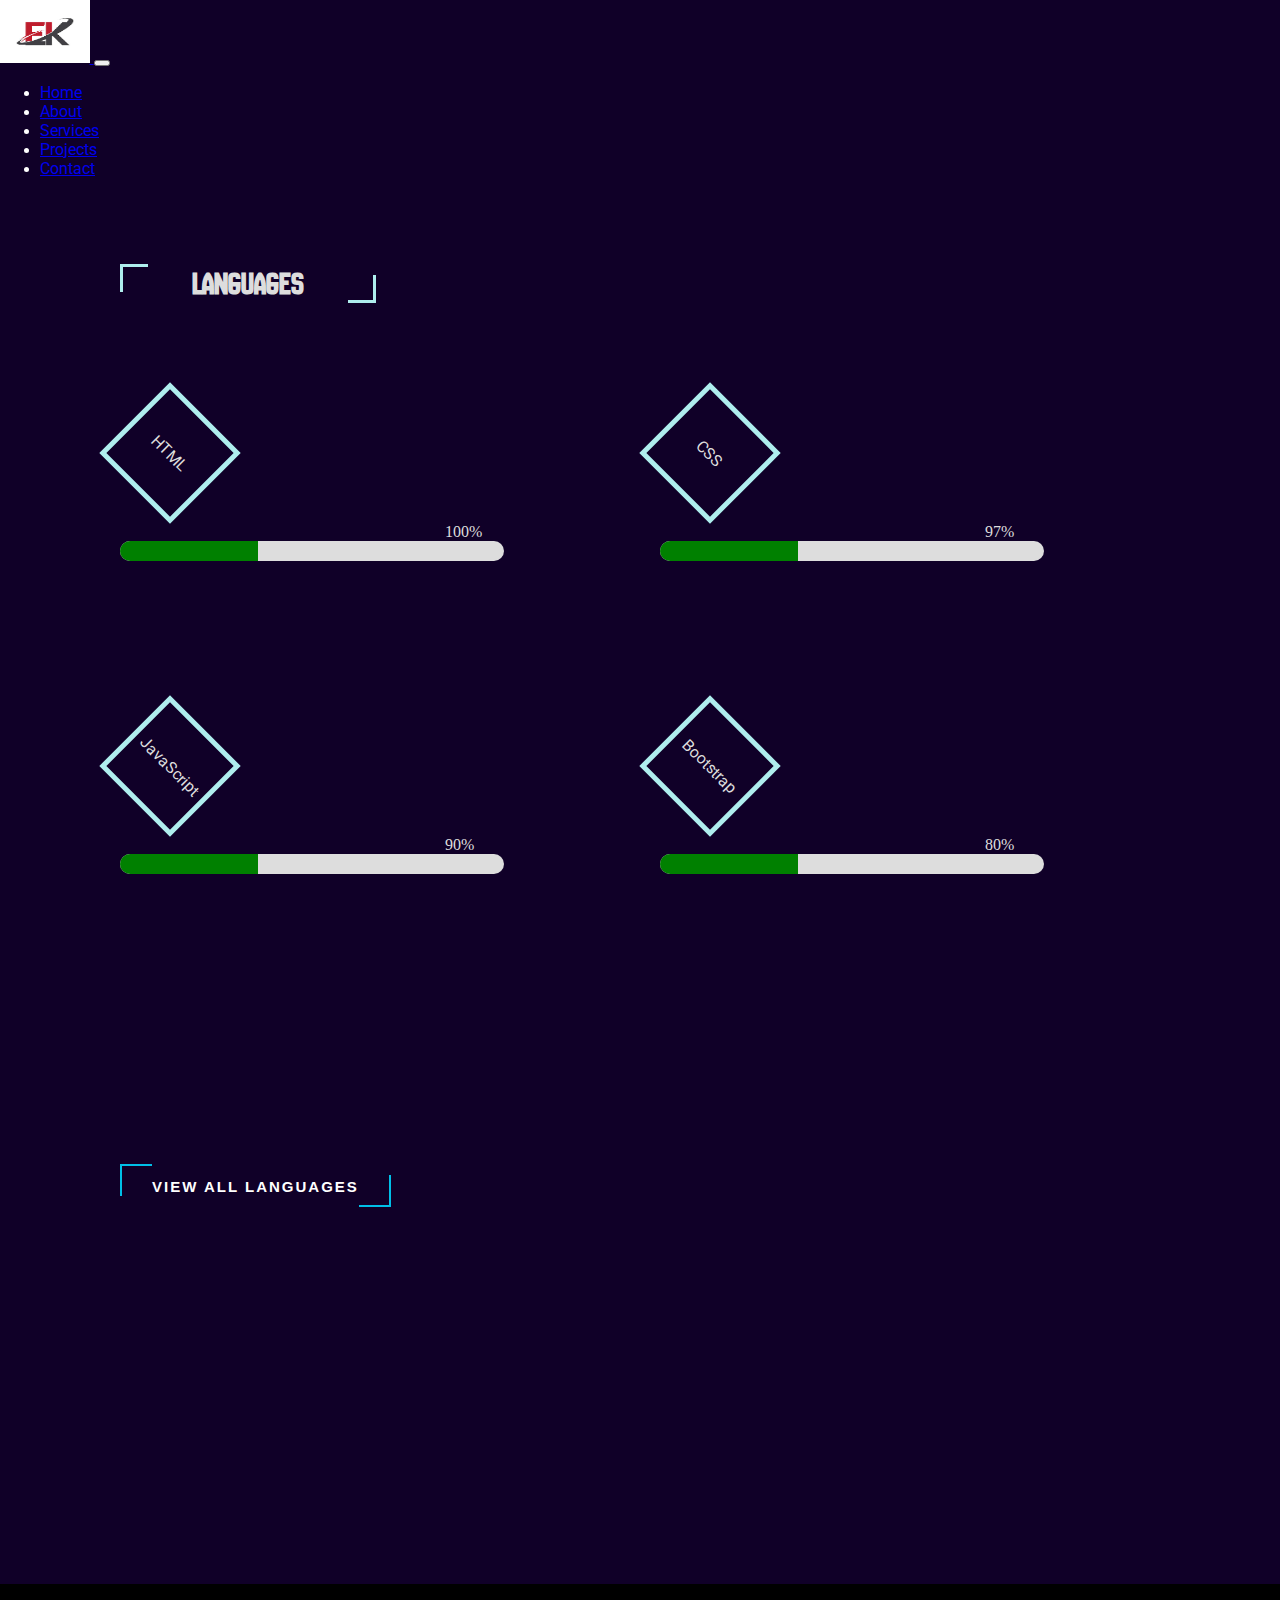
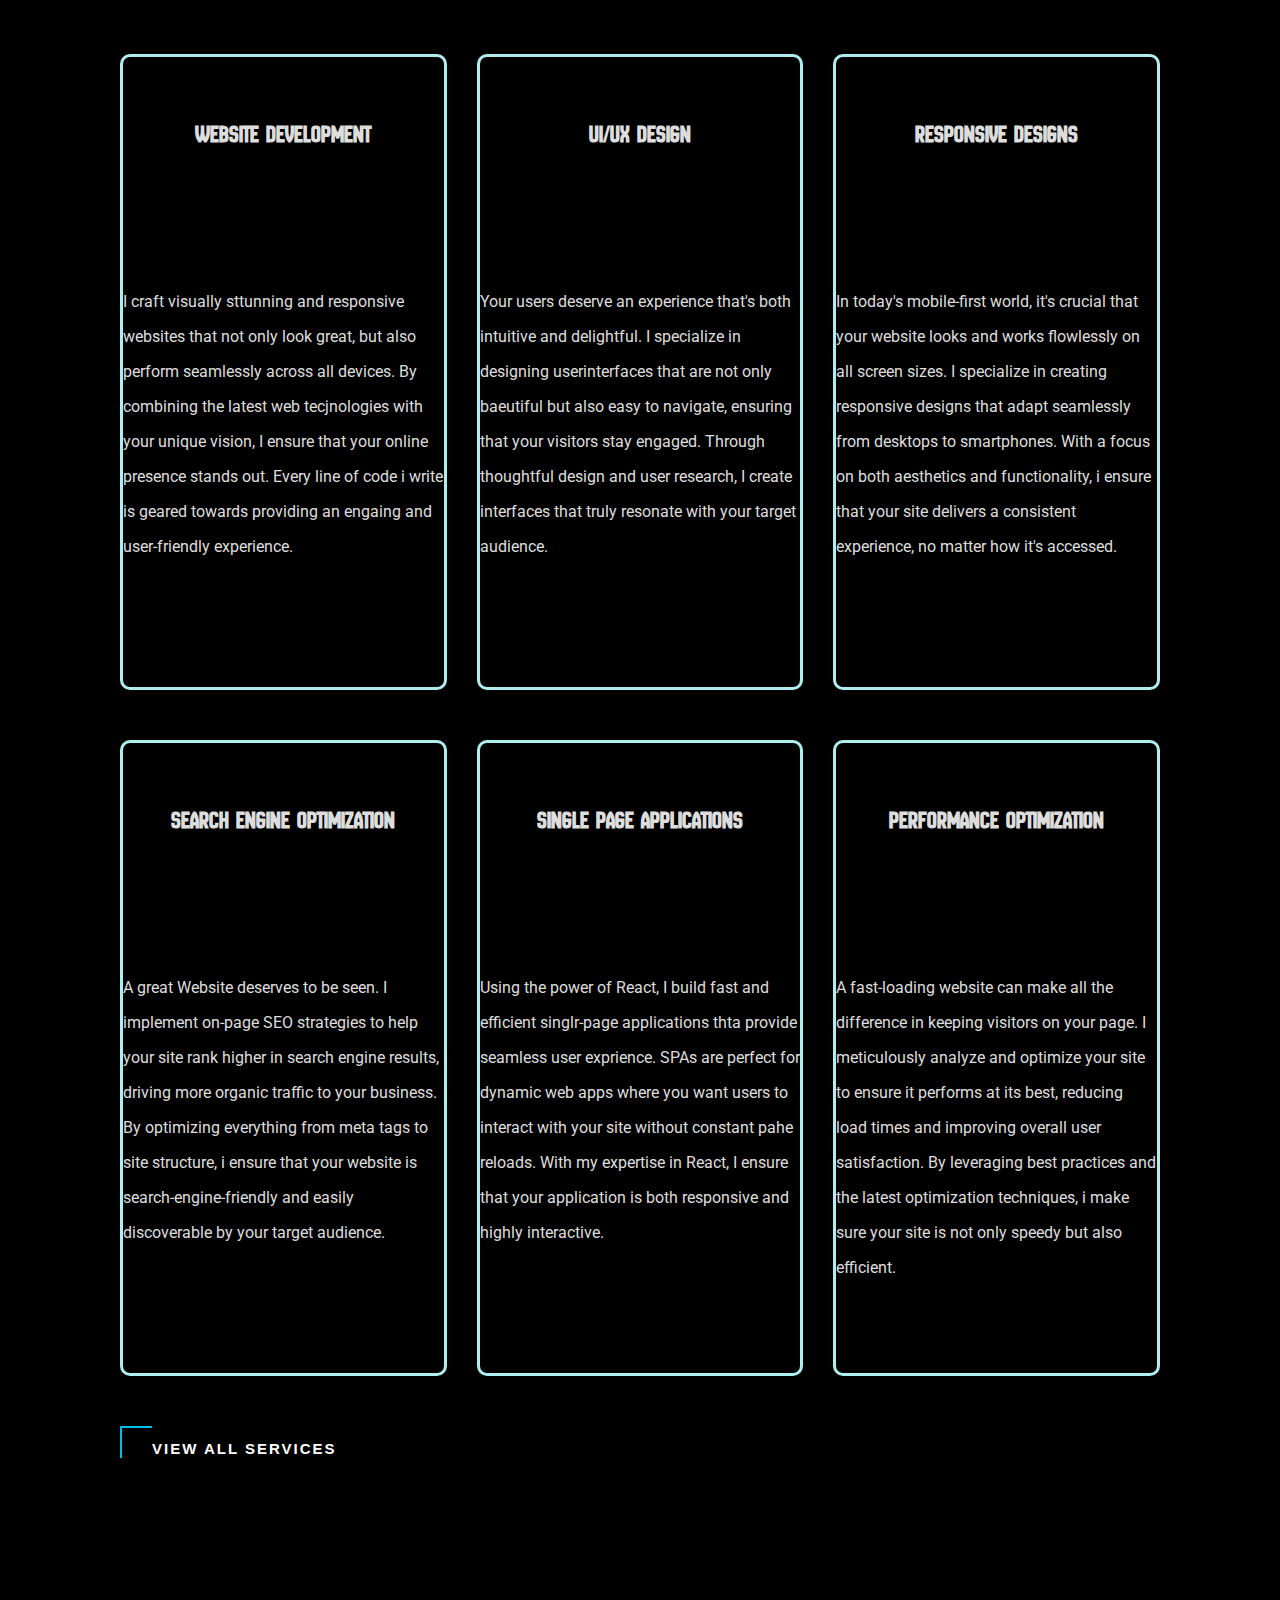
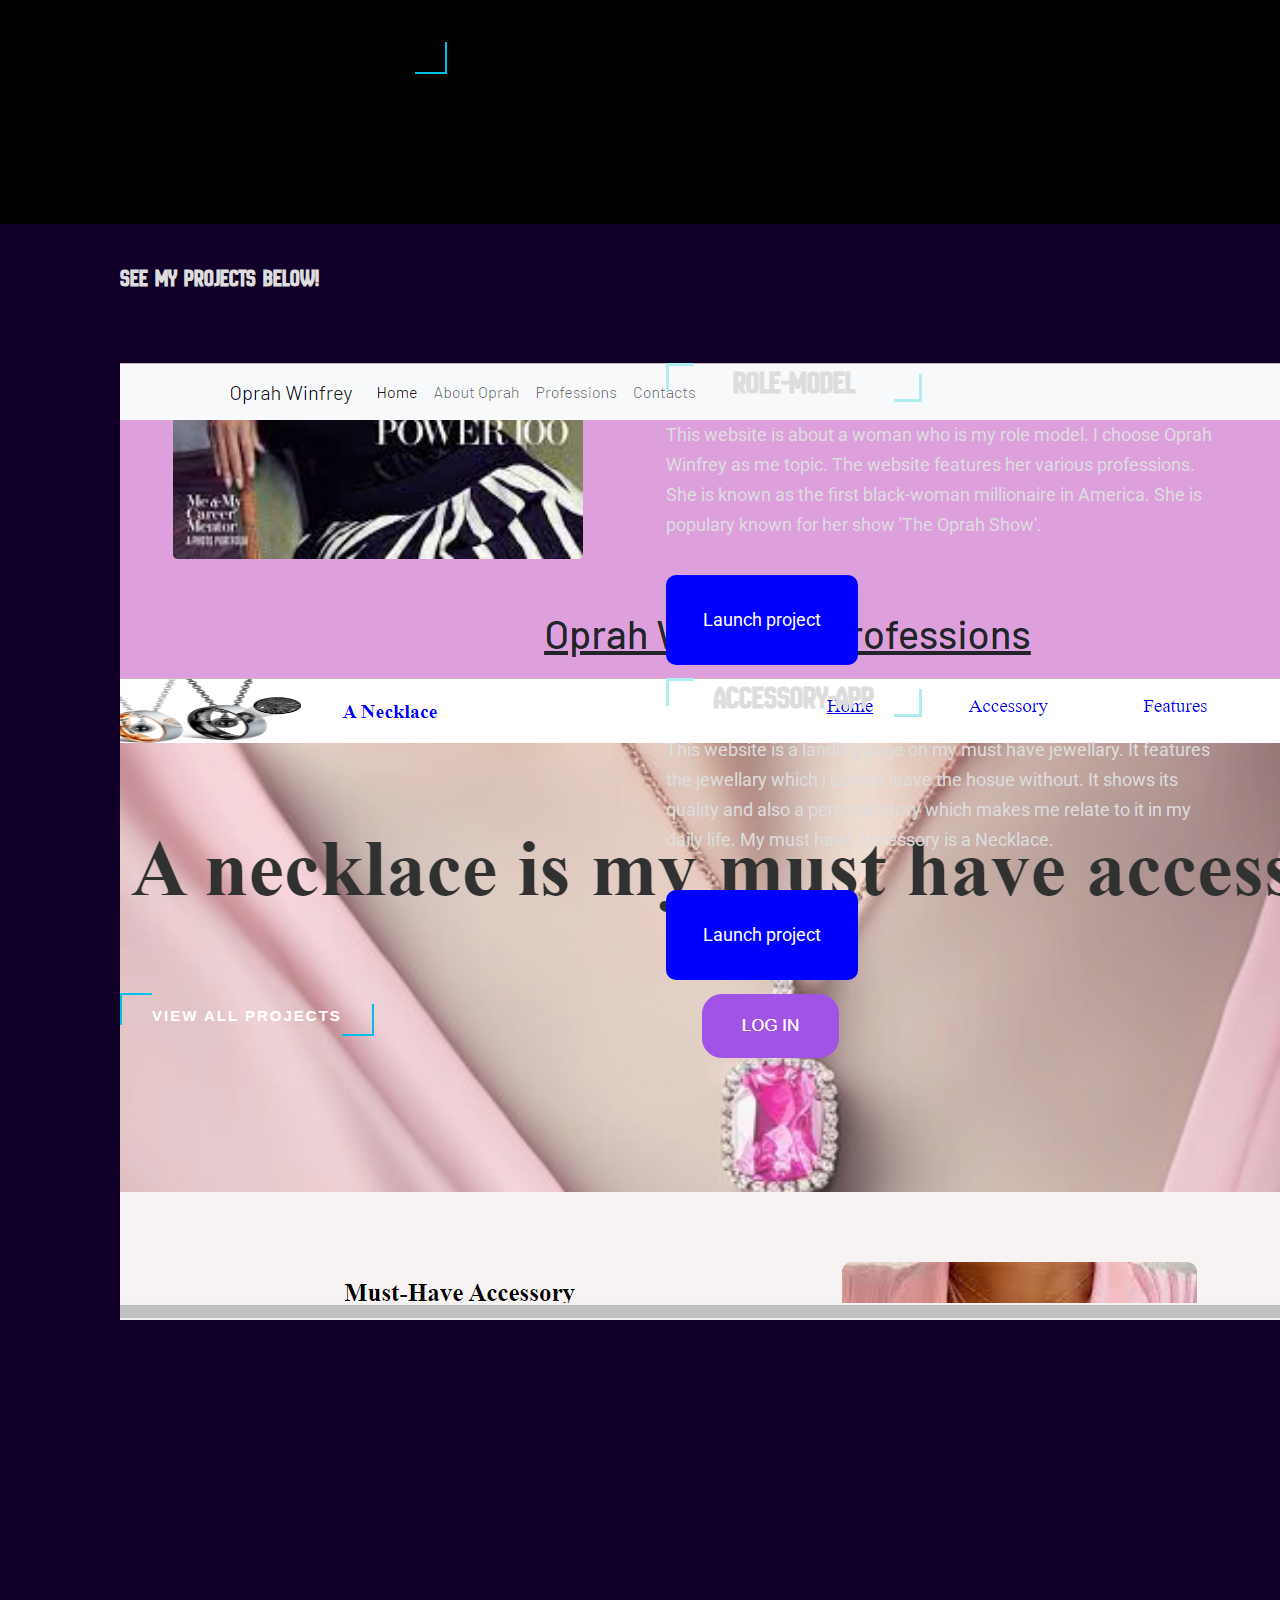
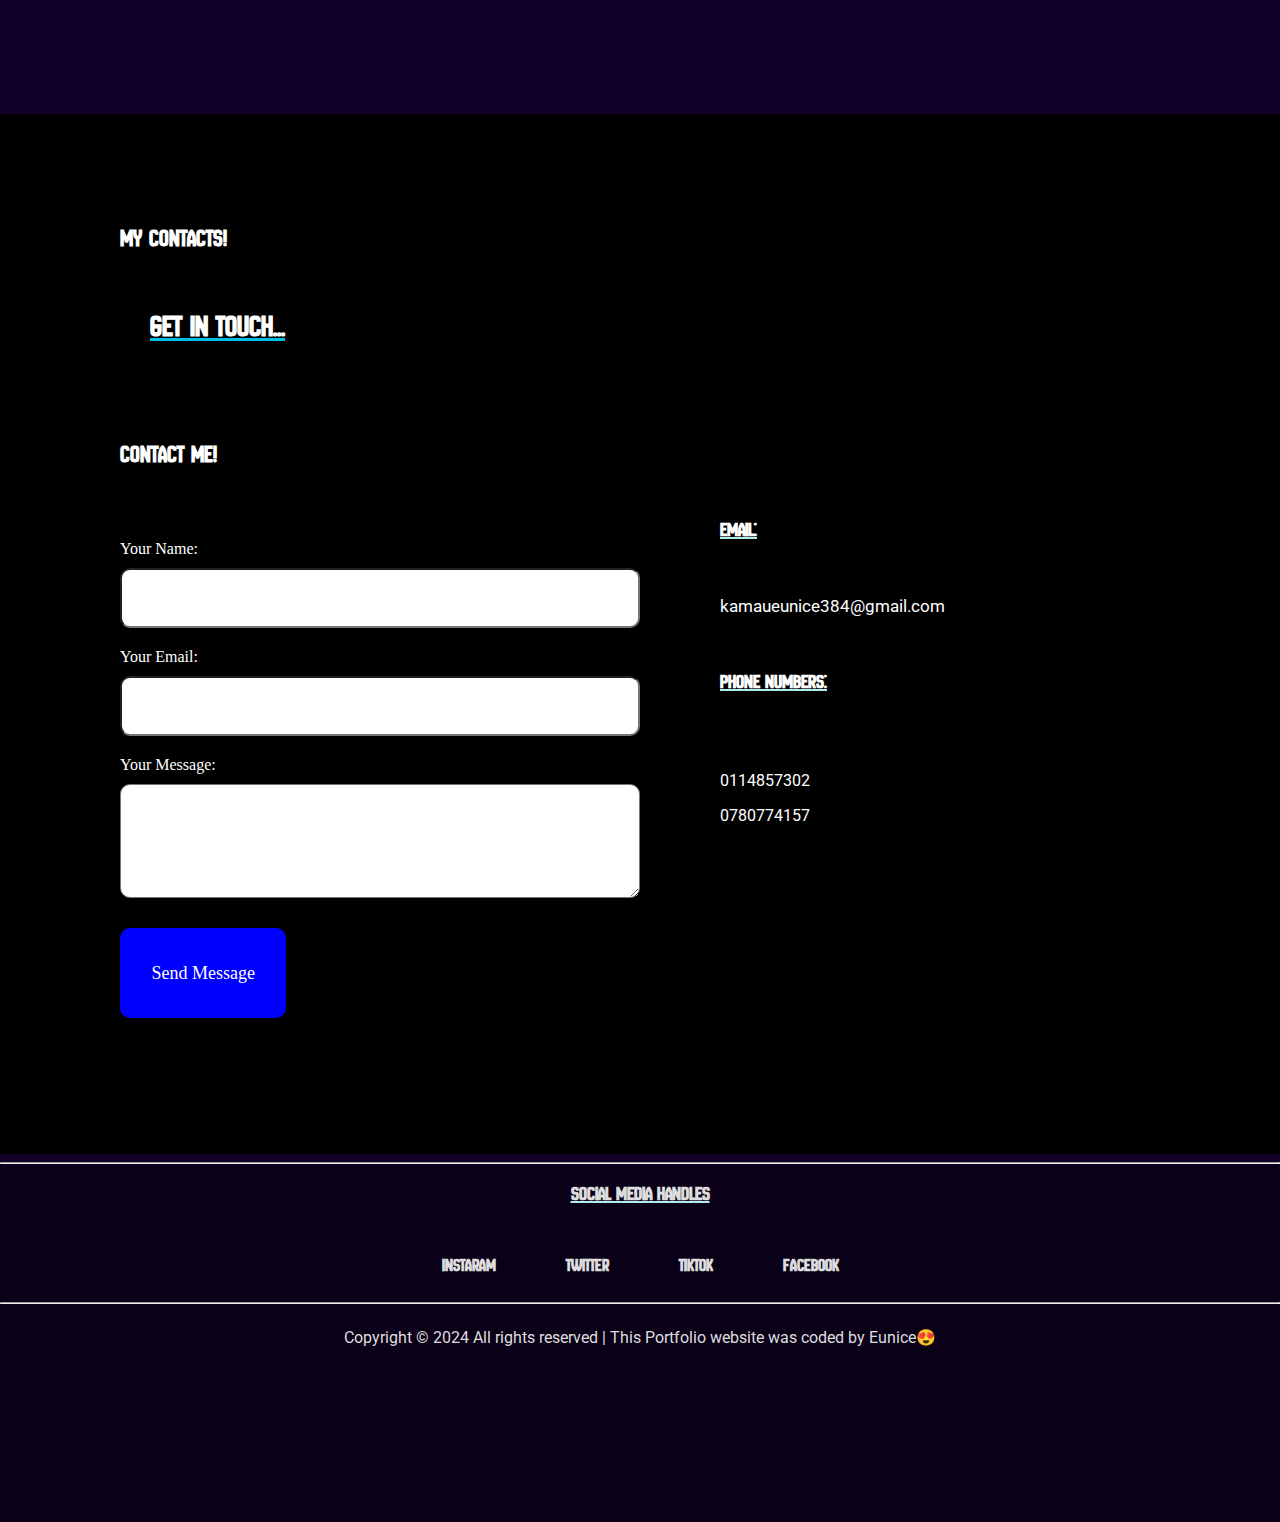
<file: index.html>
<!DOCTYPE html>
<html lang="en">
  <head>
    <meta charset="UTF-8" />
    <meta name="viewport" content="width=device-width, initial-scale=1.0" />
    <meta
      name="description"
      content="This is my protfolio for website development. I am based in kenya and i am majoring in Frontend developent."
    />
    <title>Eunice's Portfolio-Based-In-Kenya</title>
    <link rel="stylesheet" href="src/styles.css" />
    <link
      href="https://cdn.jsdelivr.net/npm/bootstrap@5.0.2/dist/css/bootstrap.min.css"
      rel="stylesheet"
      integrity="sha384-EVSTQN3/azprG1Anm3QDgpJLIm9Nao0Yz1ztcQTwFspd3yD65VohhpuuCOmLASjC"
      crossorigin="anonymous"
    />
    <script
      src="https://cdn.jsdelivr.net/npm/bootstrap@5.0.2/dist/js/bootstrap.bundle.min.js"
      integrity="sha384-MrcW6ZMFYlzcLA8Nl+NtUVF0sA7MsXsP1UyJoMp4YLEuNSfAP+JcXn/tWtIaxVXM"
      crossorigin="anonymous"
    ></script>
    <link rel="preconnect" href="https://fonts.googleapis.com" />
    <link rel="preconnect" href="https://fonts.gstatic.com" crossorigin />
    <link
      href="https://fonts.googleapis.com/css2?family=Poppins:ital,wght@0,100;0,200;0,300;0,400;0,500;0,600;0,700;0,800;0,900;1,100;1,200;1,300;1,400;1,500;1,600;1,700;1,800;1,900&display=swap"
      rel="stylesheet"
    />
    <link rel="preconnect" href="https://fonts.googleapis.com" />
    <link rel="preconnect" href="https://fonts.gstatic.com" crossorigin />
    <link
      href="https://fonts.googleapis.com/css2?family=Playfair+Display:ital,wght@0,400..900;1,400..900&family=Poppins:ital,wght@0,100;0,200;0,300;0,400;0,500;0,600;0,700;0,800;0,900;1,100;1,200;1,300;1,400;1,500;1,600;1,700;1,800;1,900&display=swap"
      rel="stylesheet"
    />
    <link
      rel="stylesheet"
      href="https://cdnjs.cloudflare.com/ajax/libs/font-awesome/6.5.2/css/all.min.css"
      integrity="sha512-SnH5WK+bZxgPHs44uWIX+LLJAJ9/2PkPKZ5QiAj6Ta86w+fsb2TkcmfRyVX3pBnMFcV7oQPJkl9QevSCWr3W6A=="
      crossorigin="anonymous"
      referrerpolicy="no-referrer"
    />
    <link rel="preconnect" href="https://fonts.googleapis.com" />
    <link rel="preconnect" href="https://fonts.gstatic.com" crossorigin />
    <link
      href="https://fonts.googleapis.com/css2?family=New+Amsterdam&family=Roboto:ital,wght@0,100;0,300;0,400;0,500;0,700;0,900;1,100;1,300;1,400;1,500;1,700;1,900&display=swap"
      rel="stylesheet"
    />
  </head>
  <body>
    <!--Navbar section-->
    <nav class="navbar navbar-expand-lg navbar-light bg-light">
      <div class="container-fluid">
        <a class="navbar-brand" href="#"
          ><img src="images/logo2.png" class="logo" alt="logo" />
        </a>
        <button
          class="navbar-toggler"
          type="button"
          data-bs-toggle="collapse"
          data-bs-target="#navbarNav"
          aria-controls="navbarNav"
          aria-expanded="false"
          aria-label="Toggle navigation"
        >
          <span class="navbar-toggler-icon"></span>
        </button>
        <div class="collapse navbar-collapse" id="navbarNav">
          <ul class="navbar-nav">
            <li class="nav-item">
              <a class="nav-link active" aria-current="page" href="index.html"
                >Home</a
              >
            </li>
            <li class="nav-item">
              <a class="nav-link" href="about.html">About</a>
            </li>
            <li class="nav-item">
              <a class="nav-link" href="services.html">Services</a>
            </li>
            <li class="nav-item">
              <a class="nav-link" href="projects.html">Projects</a>
            </li>
            <li class="nav-item">
              <a class="nav-link" href="contact.html">Contact</a>
            </li>
          </ul>
        </div>
      </div>
    </nav>
    <!--Carousel section
    <div
      id="carouselExampleCaptions"
      class="carousel slide"
      data-bs-ride="carousel"
    >
      <div class="carousel-indicators">
        <button
          type="button"
          data-bs-target="#carouselExampleCaptions"
          data-bs-slide-to="0"
          class="active"
          aria-current="true"
          aria-label="Slide 1"
        ></button>
        <button
          type="button"
          data-bs-target="#carouselExampleCaptions"
          data-bs-slide-to="1"
          aria-label="Slide 2"
        ></button>
        <button
          type="button"
          data-bs-target="#carouselExampleCaptions"
          data-bs-slide-to="2"
          aria-label="Slide 3"
        ></button>
      </div>
      <div class="carousel-inner">
        <div class="carousel-item active">
          <img
            src="images/pexels-divinetechygirl-1181373.jpg"
            class="d-block w-100"
            alt="..."
          />
          <div class="carousel-caption d-none d-md-block">
            <h5>FrontEnd Developer</h5>
            <p>I am a developer based in Nairobi Kenya</p>
          </div>
        </div>
        <div class="carousel-item">
          <img
            src="images/pexels-danny-meneses-340146-943096.jpg"
            class="d-block w-100"
            alt="..."
          />
          <div class="carousel-caption d-none d-md-block">
            <h5>Languages</h5>
            <p>HTML, CSS, JavaScript,PHP, React</p>
          </div>
        </div>
        <div class="carousel-item">
          <img
            src="images/pexels-cottonbro-5473298.jpg"
            class="d-block w-100"
            alt="..."
          />
          <div class="carousel-caption d-none d-md-block">
            <h5>Services</h5>
            <p>I offer SEO, transforming your figma designs to a website.</p>
          </div>
        </div>
      </div>
      <button
        class="carousel-control-prev"
        type="button"
        data-bs-target="#carouselExampleCaptions"
        data-bs-slide="prev"
      >
        <span class="carousel-control-prev-icon" aria-hidden="true"></span>
        <span class="visually-hidden">Previous</span>
      </button>
      <button
        class="carousel-control-next"
        type="button"
        data-bs-target="#carouselExampleCaptions"
        data-bs-slide="next"
      >
        <span class="carousel-control-next-icon" aria-hidden="true"></span>
        <span class="visually-hidden">Next</span>
      </button>
    </div>-->
    <main>
      <!--About section-->
      <div class="about">
        <div class="languages">
          <h1>Languages</h1>
          <div class="container">
            <div class="language-skill">
              <p>HTML</p>
              <div class="percent">100%</div>

              <div class="progress-bar">
                <div class="progress" data-percentage="100"></div>
              </div>
            </div>
            <div class="language-skill">
              <p>CSS</p>
              <div class="percent">97%</div>
              <div class="progress-bar">
                <div class="progress" data-percentage="97"></div>
              </div>
            </div>
            <div class="language-skill">
              <p>JavaScript</p>
              <div class="percent">90%</div>

              <div class="progress-bar">
                <div class="progress" data-percentage="90"></div>
              </div>
            </div>
            <div class="language-skill">
              <p>Bootstrap</p>
              <div class="percent">80%</div>
              <div class="progress-bar">
                <div class="progress" data-percentage="80"></div>
              </div>
            </div>
          </div>
        </div>
        <a href="about.html" class="primary-btn">View All Languages</a>
      </div>
      <!--Services section-->
      <section class="services">
        <div class="web-dev">
          <h2>Website Development</h2>
          <p>
            I craft visually sttunning and responsive websites that not only
            look great, but also perform seamlessly across all devices. By
            combining the latest web tecjnologies with your unique vision, I
            ensure that your online presence stands out. Every line of code i
            write is geared towards providing an engaing and user-friendly
            experience.
          </p>
        </div>
        <div class="user-friendly">
          <h2>UI/UX design</h2>
          <p>
            Your users deserve an experience that's both intuitive and
            delightful. I specialize in designing userinterfaces that are not
            only baeutiful but also easy to navigate, ensuring that your
            visitors stay engaged. Through thoughtful design and user research,
            I create interfaces that truly resonate with your target audience.
          </p>
        </div>
        <div class="responsiveness">
          <h2>Responsive designs</h2>
          <p>
            In today's mobile-first world, it's crucial that your website looks
            and works flowlessly on all screen sizes. I specialize in creating
            responsive designs that adapt seamlessly from desktops to
            smartphones. With a focus on both aesthetics and functionality, i
            ensure that your site delivers a consistent experience, no matter
            how it's accessed.
          </p>
        </div>
        <div class="seo">
          <h2>Search Engine Optimization</h2>
          <p>
            A great Website deserves to be seen. I implement on-page SEO
            strategies to help your site rank higher in search engine results,
            driving more organic traffic to your business. By optimizing
            everything from meta tags to site structure, i ensure that your
            website is search-engine-friendly and easily discoverable by your
            target audience.
          </p>
        </div>
        <div class="single-page-apps">
          <h2>Single Page Applications</h2>
          <p>
            Using the power of React, I build fast and efficient singlr-page
            applications thta provide seamless user exprience. SPAs are perfect
            for dynamic web apps where you want users to interact with your site
            without constant pahe reloads. With my expertise in React, I ensure
            that your application is both responsive and highly interactive.
          </p>
        </div>
        <div class="optimization">
          <h2>Performance Optimization</h2>
          <p>
            A fast-loading website can make all the difference in keeping
            visitors on your page. I meticulously analyze and optimize your site
            to ensure it performs at its best, reducing load times and improving
            overall user satisfaction. By leveraging best practices and the
            latest optimization techniques, i make sure your site is not only
            speedy but also efficient.
          </p>
        </div>
        <a href="services.html" class="primary-btn">View All Services</a>
      </section>
      <!--projects section-->
      <div class="projects">
        <div class="my-projects">
          <h2>See my projects below!</h2>
          <div class="images">
            <div class="role-model">
              <div class="image">
                <img
                  src="images/role-model.png"
                  class="img-fluid"
                  alt="role-model"
                />
              </div>
              <div class="contents">
                <h1>Role-Model</h1>
                <p>
                  This website is about a woman who is my role model. I choose
                  Oprah Winfrey as me topic. The website features her various
                  professions. She is known as the first black-woman millionaire
                  in America. She is populary known for her show 'The Oprah
                  Show'.
                </p>
                <a href="https://w-role-model.vercel.app/" target="_blank"
                  >Launch project</a
                >
              </div>
            </div>
            <div class="accessory-web">
              <div class="image">
                <img
                  src="images/accessory.png"
                  class="img-fluid"
                  alt="accessory-website"
                />
              </div>
              <div class="contents">
                <h1>Accessory-App</h1>
                <p>
                  This website is a landing page on my must have jewellary. It
                  features the jewellary which i cannot leave the hosue without.
                  It shows its quality and also a personal story which makes me
                  relate to it in my daily life. My must have Accessory is a
                  Necklace.
                </p>
                <a href="https://accessory-website.vercel.app/" target="_blank"
                  >Launch project</a
                >
              </div>
            </div>
          </div>
          <a href="projects.html" class="primary-btn">View All Projects</a>
        </div>
      </div>

      <!--Contact Section-->
      <div class="contacts">
        <div class="title">
          <h2>My Contacts!</h2>
          <h3>Get In Touch...</h3>
        </div>
        <div class="contents">
          <div class="message">
            <h2>Contact Me!</h2>
            <form action="https://formspree.io/f/mrbzwgnz" method="POST">
              <label for="name">Your Name:</label>
              <input type="text" name="name" />
              <label for="email">Your Email:</label>
              <input type="text" name="email" />
              <label for="textarea">Your Message:</label>
              <textarea name="Message" id="Message"></textarea>
              <div class="btn-send">Send Message</div>
            </form>
          </div>

          <div class="Email">
            <h5>Email:</h5>
            <a href="mailto:kamaueunice384@gmail.com"
              >kamaueunice384@gmail.com</a
            >
            <h5>Phone Numbers:</h5>
            <p>
              0114857302 <br />
              0780774157
            </p>
          </div>
        </div>
      </div>
    </main>
    <!--footer section-->
    <footer>
      <hr />
      <h2>Social Media Handles</h2>
      <div class="social-links">
        <div class="youtube">
          <h3>Instaram</h3>
          <a href="https://www.instagram.com/yunah_kui/"
            ><i class="fa-brands fa-instagram"></i
          ></a>
        </div>
        <div class="twitter">
          <h3>Twitter</h3>
          <a href="https://x.com/Yunah_kui"
            ><i class="fa-brands fa-x-twitter"></i
          ></a>
        </div>
        <div class="tiktok">
          <h3>Tiktok</h3>
          <a href="https://www.tiktok.com/@eunice_kui"
            ><i class="fa-brands fa-tiktok"></i
          ></a>
        </div>
        <div class="facebook">
          <h3>Facebook</h3>
          <a href="https://www.facebook.com/profile.php?id=100070669671782"
            ><i class="fa-brands fa-facebook"></i
          ></a>
        </div>
      </div>
      <hr />
      <p>
        Copyright © 2024 All rights reserved | This Portfolio website was coded
        by Eunice😍
      </p>
    </footer>
    <script src="src/app.js"></script>
  </body>
</html>
</file>
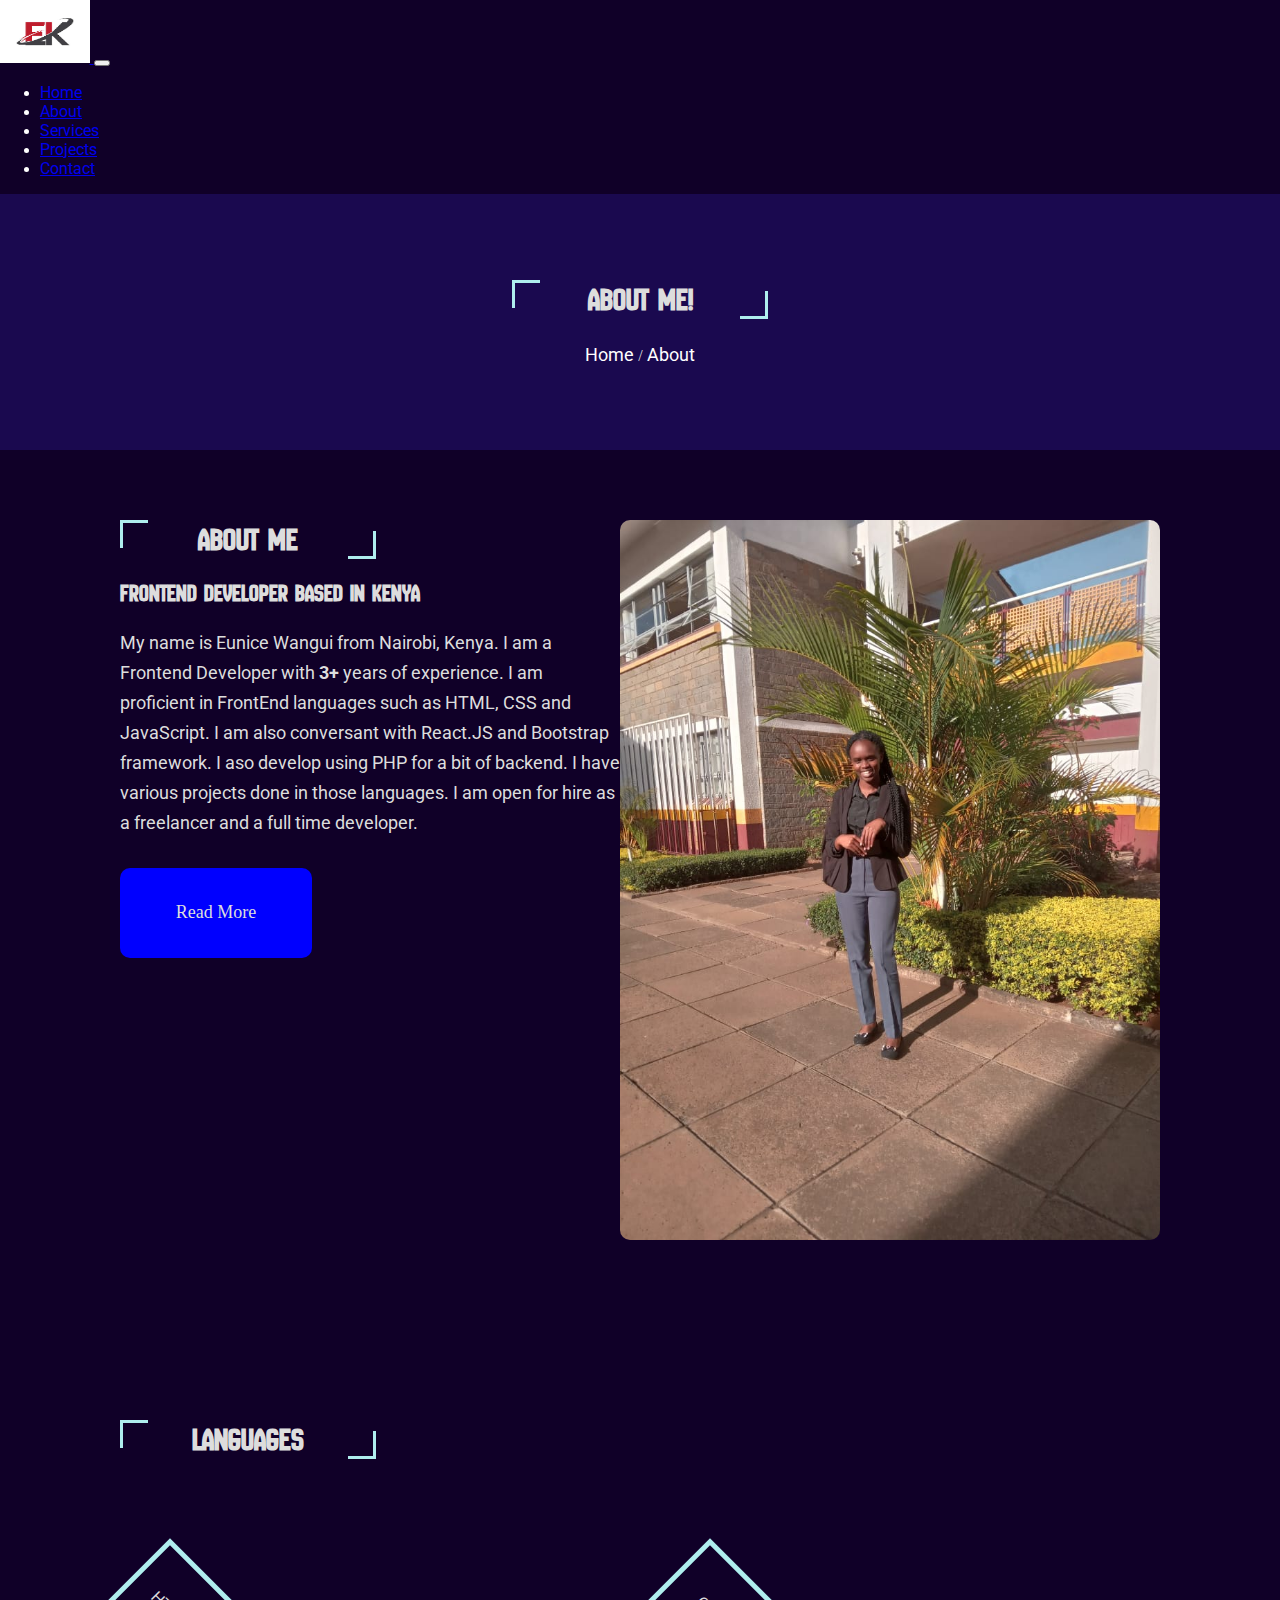
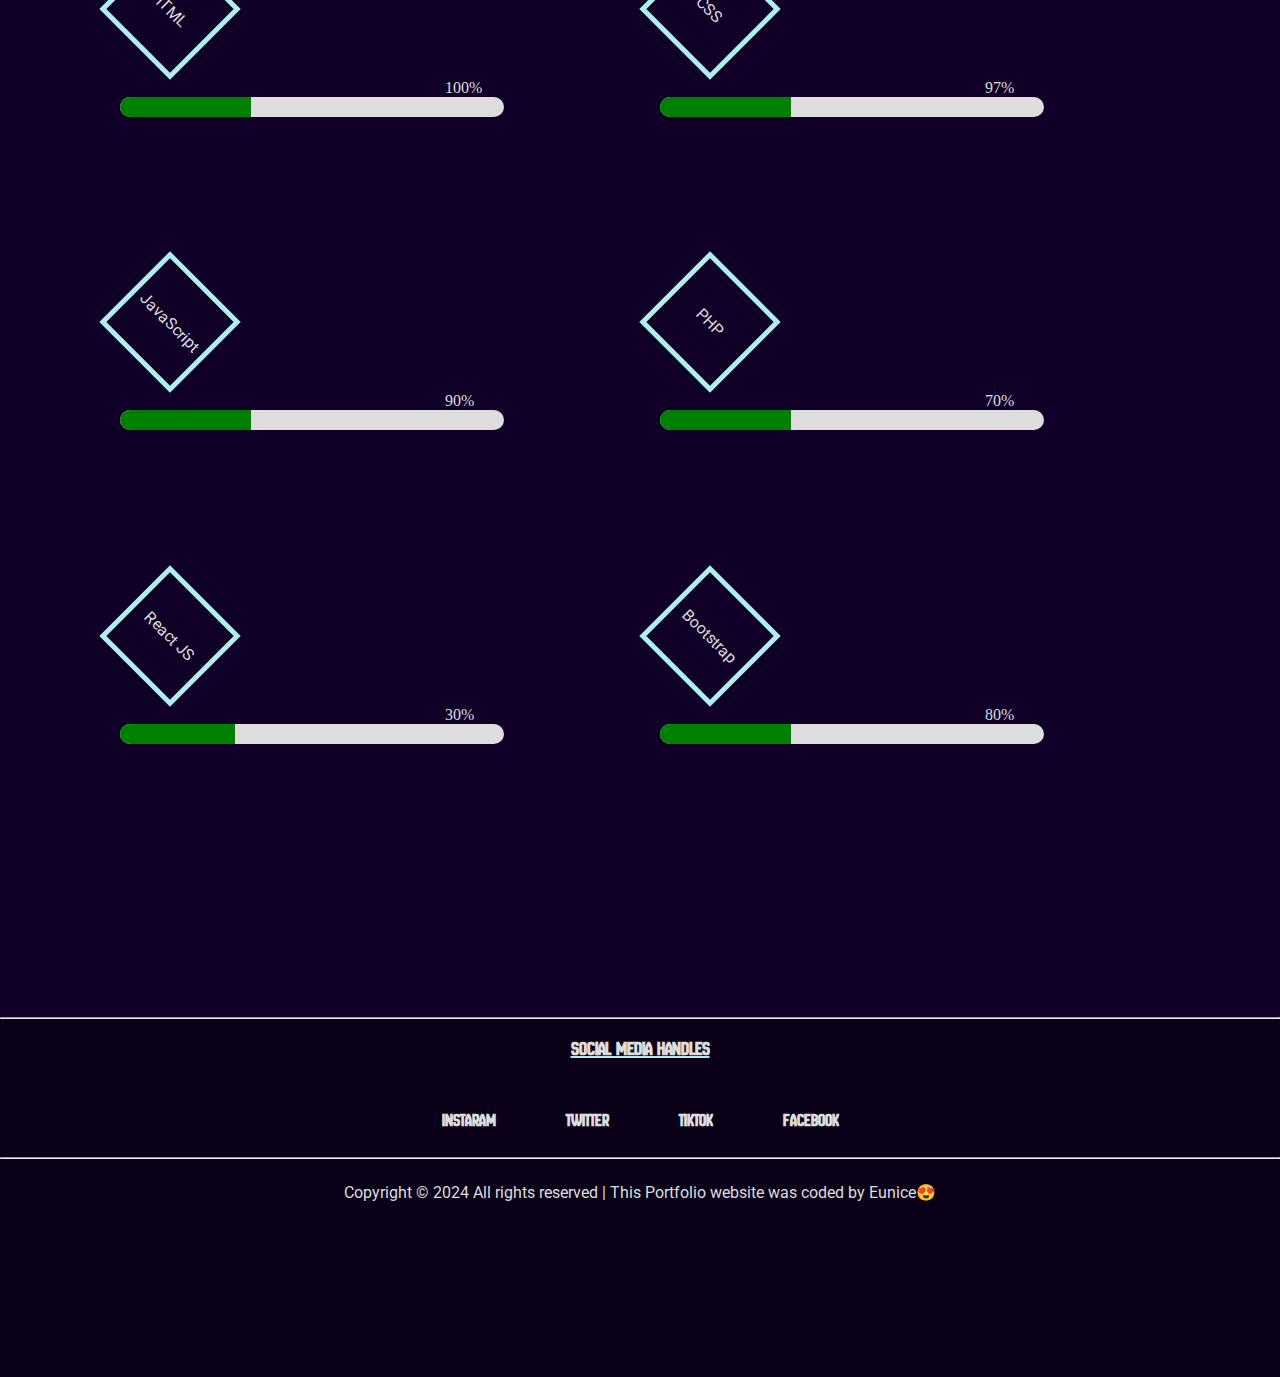
<file: about.html>
<!DOCTYPE html>
<html lang="en">
  <head>
    <meta charset="UTF-8" />
    <meta name="viewport" content="width=device-width, initial-scale=1.0" />
    <meta
      name="description"
      content="This is my protfolio for website development. I am based in kenya and i am majoring in Frontend developent."
    />
    <title>Eunice's Portfolio-Based-In-Kenya</title>
    <link rel="stylesheet" href="src/styles.css" />
    <link
      href="https://cdn.jsdelivr.net/npm/bootstrap@5.0.2/dist/css/bootstrap.min.css"
      rel="stylesheet"
      integrity="sha384-EVSTQN3/azprG1Anm3QDgpJLIm9Nao0Yz1ztcQTwFspd3yD65VohhpuuCOmLASjC"
      crossorigin="anonymous"
    />
    <script
      src="https://cdn.jsdelivr.net/npm/bootstrap@5.0.2/dist/js/bootstrap.bundle.min.js"
      integrity="sha384-MrcW6ZMFYlzcLA8Nl+NtUVF0sA7MsXsP1UyJoMp4YLEuNSfAP+JcXn/tWtIaxVXM"
      crossorigin="anonymous"
    ></script>
    <link rel="preconnect" href="https://fonts.googleapis.com" />
    <link rel="preconnect" href="https://fonts.gstatic.com" crossorigin />
    <link
      href="https://fonts.googleapis.com/css2?family=Poppins:ital,wght@0,100;0,200;0,300;0,400;0,500;0,600;0,700;0,800;0,900;1,100;1,200;1,300;1,400;1,500;1,600;1,700;1,800;1,900&display=swap"
      rel="stylesheet"
    />
    <link rel="preconnect" href="https://fonts.googleapis.com" />
    <link rel="preconnect" href="https://fonts.gstatic.com" crossorigin />
    <link
      href="https://fonts.googleapis.com/css2?family=Playfair+Display:ital,wght@0,400..900;1,400..900&family=Poppins:ital,wght@0,100;0,200;0,300;0,400;0,500;0,600;0,700;0,800;0,900;1,100;1,200;1,300;1,400;1,500;1,600;1,700;1,800;1,900&display=swap"
      rel="stylesheet"
    />
    <link
      rel="stylesheet"
      href="https://cdnjs.cloudflare.com/ajax/libs/font-awesome/6.5.2/css/all.min.css"
      integrity="sha512-SnH5WK+bZxgPHs44uWIX+LLJAJ9/2PkPKZ5QiAj6Ta86w+fsb2TkcmfRyVX3pBnMFcV7oQPJkl9QevSCWr3W6A=="
      crossorigin="anonymous"
      referrerpolicy="no-referrer"
    />
    <link rel="preconnect" href="https://fonts.googleapis.com" />
    <link rel="preconnect" href="https://fonts.gstatic.com" crossorigin />
    <link
      href="https://fonts.googleapis.com/css2?family=New+Amsterdam&family=Roboto:ital,wght@0,100;0,300;0,400;0,500;0,700;0,900;1,100;1,300;1,400;1,500;1,700;1,900&display=swap"
      rel="stylesheet"
    />
  </head>
  <body>
    <!--Navbar Section-->
    <nav class="navbar navbar-expand-lg navbar-light bg-light">
      <div class="container-fluid">
        <a class="navbar-brand" href="#"
          ><img src="images/logo2.png" class="logo" alt="logo" />
        </a>
        <button
          class="navbar-toggler"
          type="button"
          data-bs-toggle="collapse"
          data-bs-target="#navbarNav"
          aria-controls="navbarNav"
          aria-expanded="false"
          aria-label="Toggle navigation"
        >
          <span class="navbar-toggler-icon"></span>
        </button>
        <div class="collapse navbar-collapse" id="navbarNav">
          <ul class="navbar-nav">
            <li class="nav-item">
              <a class="nav-link active" aria-current="page" href="index.html"
                >Home</a
              >
            </li>
            <li class="nav-item">
              <a class="nav-link" href="about.html">About</a>
            </li>
            <li class="nav-item">
              <a class="nav-link" href="services.html">Services</a>
            </li>
            <li class="nav-item">
              <a class="nav-link" href="projects.html">Projects</a>
            </li>
            <li class="nav-item">
              <a class="nav-link" href="contact.html">Contact</a>
            </li>
          </ul>
        </div>
      </div>
    </nav>
    <!--Hero Section-->
    <div class="hero">
      <h1>About Me!</h1>
      <div class="links">
        <a href="index.html">Home</a> /
        <a href="about.html">About</a>
      </div>
    </div>
    <!--About Section-->
    <div class="about">
      <div class="container">
        <div class="contents">
          <h1 class="mb-6">About Me</h1>
          <h2 class="mb-6">FrontEnd Developer Based in Kenya</h2>
          <p>
            My name is Eunice Wangui from Nairobi, Kenya. I am a Frontend
            Developer with <strong>3+</strong> years of experience. I am
            proficient in FrontEnd languages such as HTML, CSS and JavaScript. I
            am also conversant with React.JS and Bootstrap framework. I aso
            develop using PHP for a bit of backend. I have various projects done
            in those languages. I am open for hire as a freelancer and a full
            time developer.
          </p>
          <div class="btn-read">Read More</div>
        </div>
        <img
          src="images/IMG-20240311-WA0043.jpg"
          class="img-fluid"
          alt="Eunice"
        />
      </div>
      <div class="languages">
        <h1>Languages</h1>
        <div class="container">
          <div class="language-skill">
            <p>HTML</p>
            <div class="percent">100%</div>

            <div class="progress-bar">
              <div class="progress" data-percentage="100"></div>
            </div>
          </div>
          <div class="language-skill">
            <p>CSS</p>
            <div class="percent">97%</div>
            <div class="progress-bar">
              <div class="progress" data-percentage="97"></div>
            </div>
          </div>
          <div class="language-skill">
            <p>JavaScript</p>
            <div class="percent">90%</div>

            <div class="progress-bar">
              <div class="progress" data-percentage="90"></div>
            </div>
          </div>
          <div class="language-skill">
            <p>PHP</p>
            <div class="percent">70%</div>
            <div class="progress-bar">
              <div class="progress" data-percentage="78"></div>
            </div>
          </div>
          <div class="language-skill">
            <p>React JS</p>
            <div class="percent">30%</div>
            <div class="progress-bar">
              <div class="progress" data-percentage="30"></div>
            </div>
          </div>
          <div class="language-skill">
            <p>Bootstrap</p>
            <div class="percent">80%</div>
            <div class="progress-bar">
              <div class="progress" data-percentage="80"></div>
            </div>
          </div>
        </div>
      </div>
    </div>
    <!--Footer Section-->
    <footer>
      <hr />
      <h2>Social Media Handles</h2>
      <div class="social-links">
        <div class="youtube">
          <h3>Instaram</h3>
          <a href="https://www.instagram.com/yunah_kui/"
            ><i class="fa-brands fa-instagram"></i
          ></a>
        </div>
        <div class="twitter">
          <h3>Twitter</h3>
          <a href="https://x.com/Yunah_kui"
            ><i class="fa-brands fa-x-twitter"></i
          ></a>
        </div>
        <div class="tiktok">
          <h3>Tiktok</h3>
          <a href="https://www.tiktok.com/@eunice_kui"
            ><i class="fa-brands fa-tiktok"></i
          ></a>
        </div>
        <div class="facebook">
          <h3>Facebook</h3>
          <a href="https://www.facebook.com/profile.php?id=100070669671782"
            ><i class="fa-brands fa-facebook"></i
          ></a>
        </div>
      </div>
      <hr />
      <p>
        Copyright © 2024 All rights reserved | This Portfolio website was coded
        by Eunice😍
      </p>
    </footer>
    <script src="src/app.js"></script>
  </body>
</html>
</file>
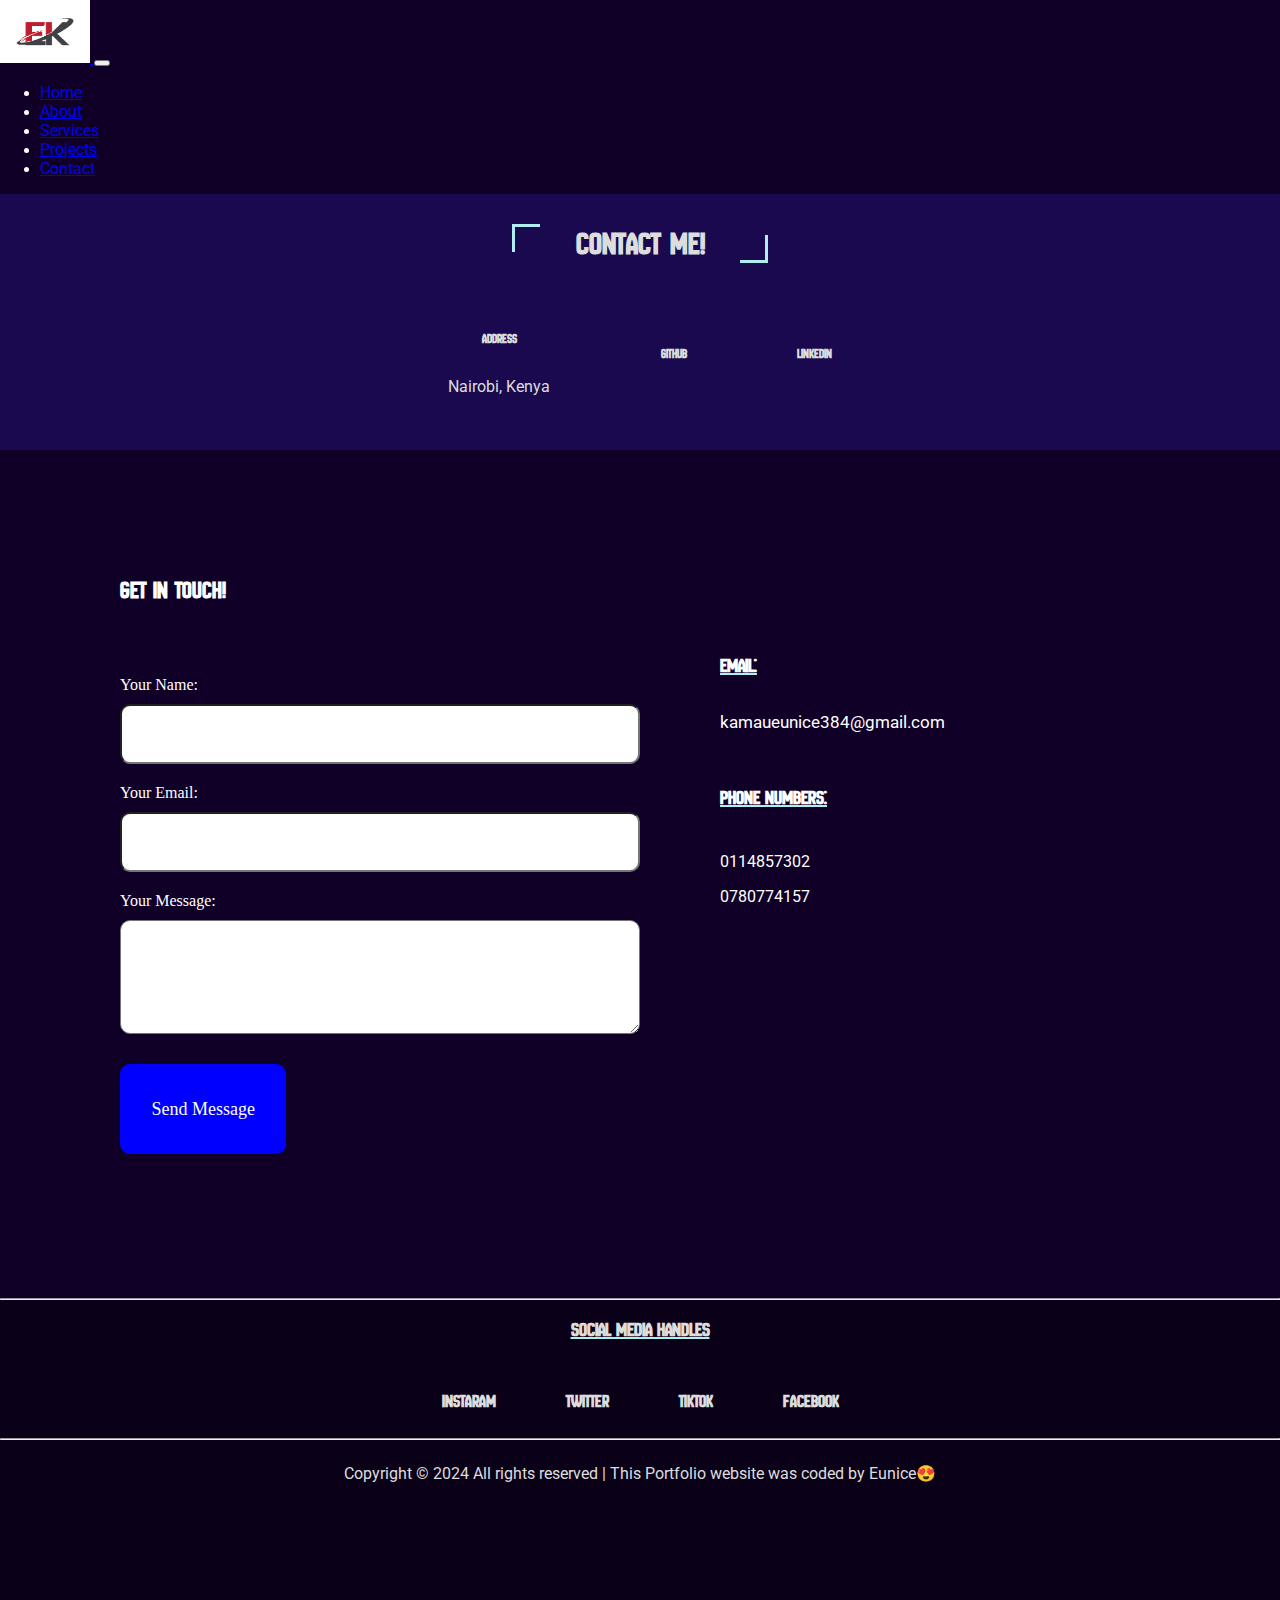
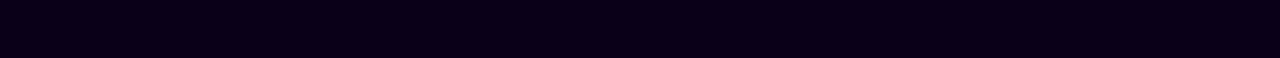
<file: contact.html>
<!DOCTYPE html>
<html lang="en">
  <head>
    <meta charset="UTF-8" />
    <meta name="viewport" content="width=device-width, initial-scale=1.0" />
    <meta
      name="description"
      content="This is my protfolio for website development. I am based in kenya and i am majoring in Frontend developent."
    />
    <title>Eunice's Portfolio-Based-In-Kenya</title>
    <link rel="stylesheet" href="src/styles.css" />
    <link
      href="https://cdn.jsdelivr.net/npm/bootstrap@5.0.2/dist/css/bootstrap.min.css"
      rel="stylesheet"
      integrity="sha384-EVSTQN3/azprG1Anm3QDgpJLIm9Nao0Yz1ztcQTwFspd3yD65VohhpuuCOmLASjC"
      crossorigin="anonymous"
    />
    <script
      src="https://cdn.jsdelivr.net/npm/bootstrap@5.0.2/dist/js/bootstrap.bundle.min.js"
      integrity="sha384-MrcW6ZMFYlzcLA8Nl+NtUVF0sA7MsXsP1UyJoMp4YLEuNSfAP+JcXn/tWtIaxVXM"
      crossorigin="anonymous"
    ></script>
    <link rel="preconnect" href="https://fonts.googleapis.com" />
    <link rel="preconnect" href="https://fonts.gstatic.com" crossorigin />
    <link
      href="https://fonts.googleapis.com/css2?family=Poppins:ital,wght@0,100;0,200;0,300;0,400;0,500;0,600;0,700;0,800;0,900;1,100;1,200;1,300;1,400;1,500;1,600;1,700;1,800;1,900&display=swap"
      rel="stylesheet"
    />
    <link rel="preconnect" href="https://fonts.googleapis.com" />
    <link rel="preconnect" href="https://fonts.gstatic.com" crossorigin />
    <link
      href="https://fonts.googleapis.com/css2?family=Playfair+Display:ital,wght@0,400..900;1,400..900&family=Poppins:ital,wght@0,100;0,200;0,300;0,400;0,500;0,600;0,700;0,800;0,900;1,100;1,200;1,300;1,400;1,500;1,600;1,700;1,800;1,900&display=swap"
      rel="stylesheet"
    />
    <link
      rel="stylesheet"
      href="https://cdnjs.cloudflare.com/ajax/libs/font-awesome/6.5.2/css/all.min.css"
      integrity="sha512-SnH5WK+bZxgPHs44uWIX+LLJAJ9/2PkPKZ5QiAj6Ta86w+fsb2TkcmfRyVX3pBnMFcV7oQPJkl9QevSCWr3W6A=="
      crossorigin="anonymous"
      referrerpolicy="no-referrer"
    />
    <link rel="preconnect" href="https://fonts.googleapis.com" />
    <link rel="preconnect" href="https://fonts.gstatic.com" crossorigin />
    <link
      href="https://fonts.googleapis.com/css2?family=New+Amsterdam&family=Roboto:ital,wght@0,100;0,300;0,400;0,500;0,700;0,900;1,100;1,300;1,400;1,500;1,700;1,900&display=swap"
      rel="stylesheet"
    />
  </head>
  <body>
    <!--Navbar Section-->
    <nav class="navbar navbar-expand-lg navbar-light bg-light">
      <div class="container-fluid">
        <a class="navbar-brand" href="#"
          ><img src="images/logo2.png" class="logo" alt="logo" />
        </a>
        <button
          class="navbar-toggler"
          type="button"
          data-bs-toggle="collapse"
          data-bs-target="#navbarNav"
          aria-controls="navbarNav"
          aria-expanded="false"
          aria-label="Toggle navigation"
        >
          <span class="navbar-toggler-icon"></span>
        </button>
        <div class="collapse navbar-collapse" id="navbarNav">
          <ul class="navbar-nav">
            <li class="nav-item">
              <a class="nav-link active" aria-current="page" href="index.html"
                >Home</a
              >
            </li>
            <li class="nav-item">
              <a class="nav-link" href="about.html">About</a>
            </li>
            <li class="nav-item">
              <a class="nav-link" href="services.html">Services</a>
            </li>
            <li class="nav-item">
              <a class="nav-link" href="projects.html">Projects</a>
            </li>
            <li class="nav-item">
              <a class="nav-link" href="contact.html">Contact</a>
            </li>
          </ul>
        </div>
      </div>
    </nav>
    <!--hero Section-->
     <div class="hero">
      <h1>Contact Me!</h1>
        <div class="contents">
          <div class="adress">
            <h5>Address</h5>
            <p>Nairobi, Kenya</p>
          </div>
          <div class="github">
            <h5>Github</h5>
            <a href=""><i class="fa-brands fa-github"></i></a>
          </div>
          <div class="linkldin">
            <h5>linkedin</h5>
            <a href=""><i class="fa-brands fa-linkedin"></i></a>
          </div>
        </div>
      </div>
    </div>
    <!--contacts section-->
    <div class="contacts">
      <div class="contents">
        <div class="message">
          <h2>Get In Touch!</h2>
          <form action="https://formspree.io/f/mrbzwgnz" method="POST" >
          <label for="name">Your Name:</label>
          <input type="text" name="name" />
          <label for="email">Your Email:</label>
          <input type="text" name="email" />
          <label for="textarea">Your Message:</label>
          <textarea name="Message" id="Message"></textarea>
          <div class="btn-send">Send Message</div>
          </form>

        </div>

        <div class="Email">
          <div class="email">
          <h5>Email:</h5>
          <a href="mailto:kamaueunice384@gmail.com">kamaueunice384@gmail.com</a>
          </div>
          <div class="phone">
          <h5>Phone Numbers:</h5>
          <p>
            0114857302 <br />
            0780774157
          </p>
          </div>
        </div>
      </div>
    </div>
    <!--footer section-->
     <footer>
      <hr />
      <h2>Social Media Handles</h2>
      <div class="social-links">
        <div class="youtube">
          <h3>Instaram</h3>
          <a href="https://www.instagram.com/yunah_kui/"><i class="fa-brands fa-instagram"></i></a>
        </div>
        <div class="twitter">
          <h3>Twitter</h3>
          <a href="https://x.com/Yunah_kui"><i class="fa-brands fa-x-twitter"></i></a>
        </div>
        <div class="tiktok">
          <h3>Tiktok</h3>
          <a href="https://www.tiktok.com/@eunice_kui"><i class="fa-brands fa-tiktok"></i></a>
        </div>
        <div class="facebook">
          <h3>Facebook</h3>
          <a href="https://www.facebook.com/profile.php?id=100070669671782"><i class="fa-brands fa-facebook"></i></a>
        </div>
      </div>
      <hr />
      <p>
        Copyright © 2024 All rights reserved | This Portfolio website was coded
        by Eunice😍
      </p>
    </footer>
  </body>
</html>
</file>
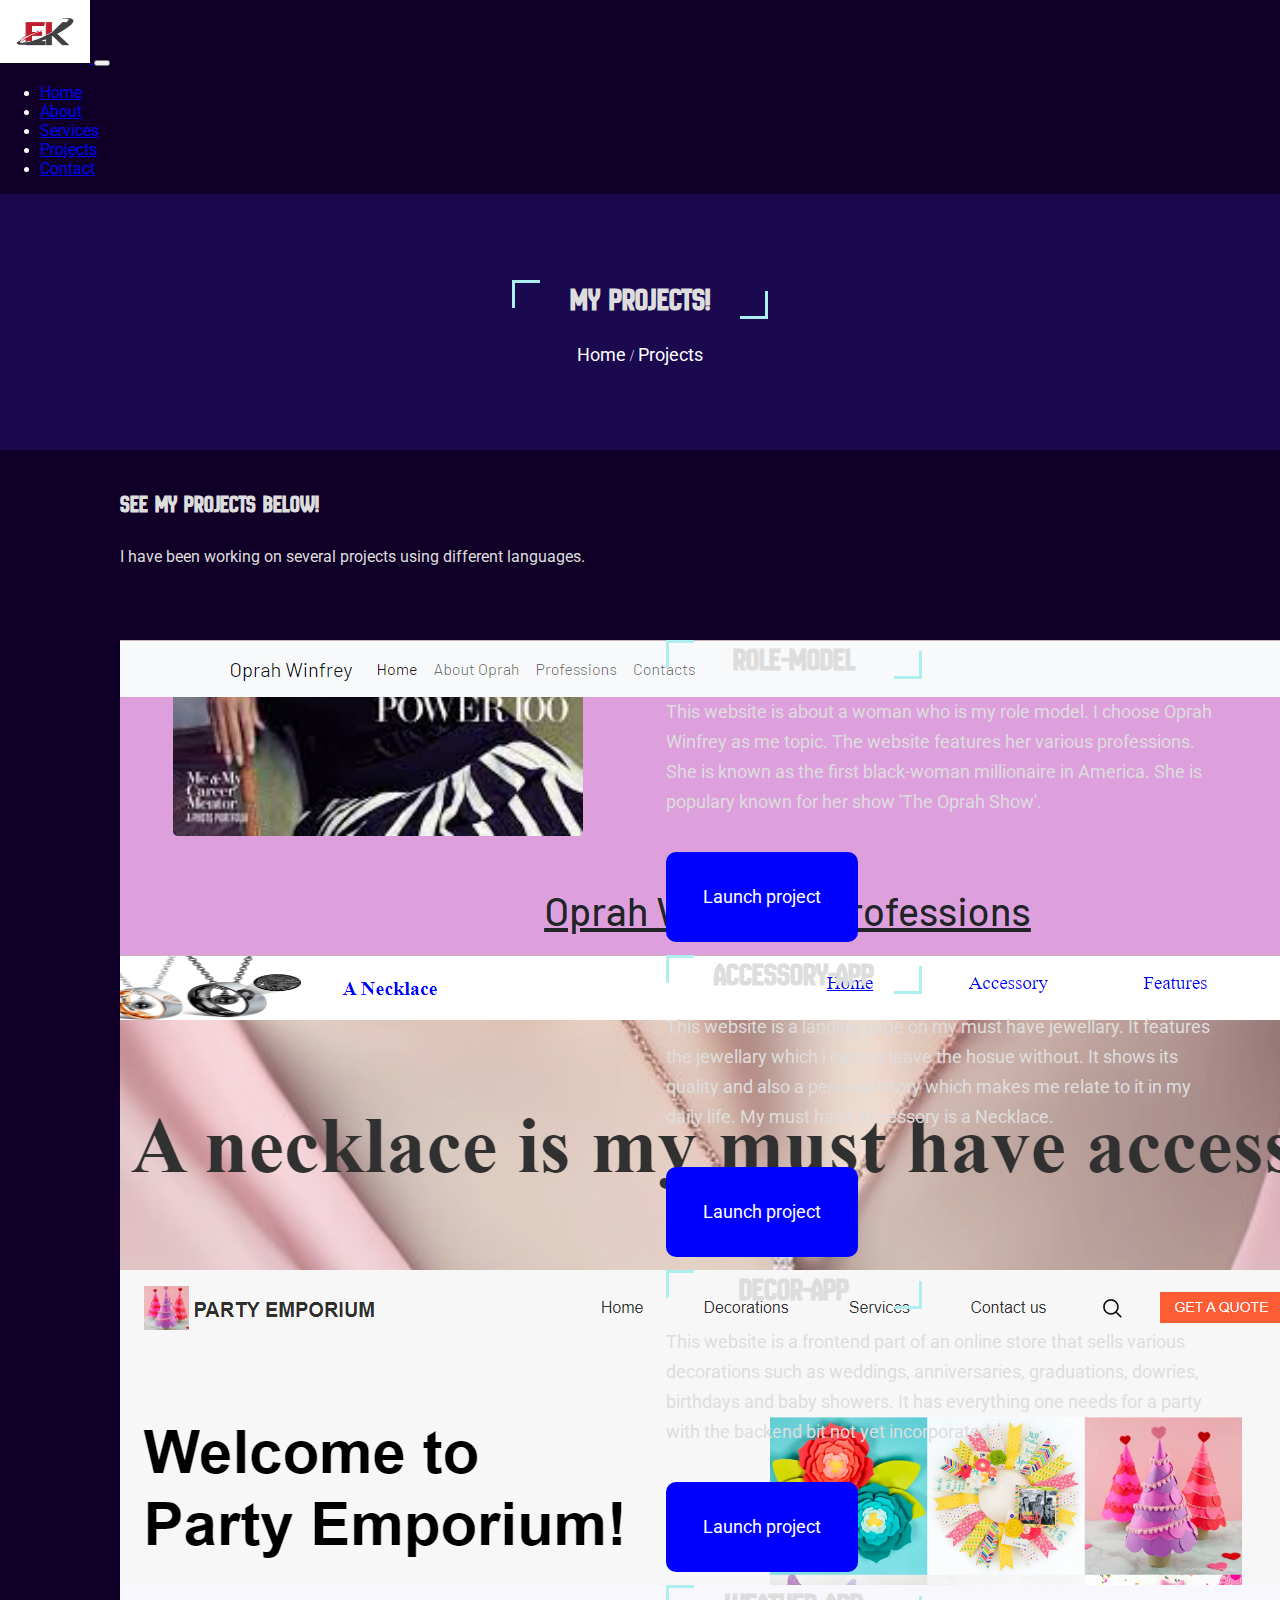
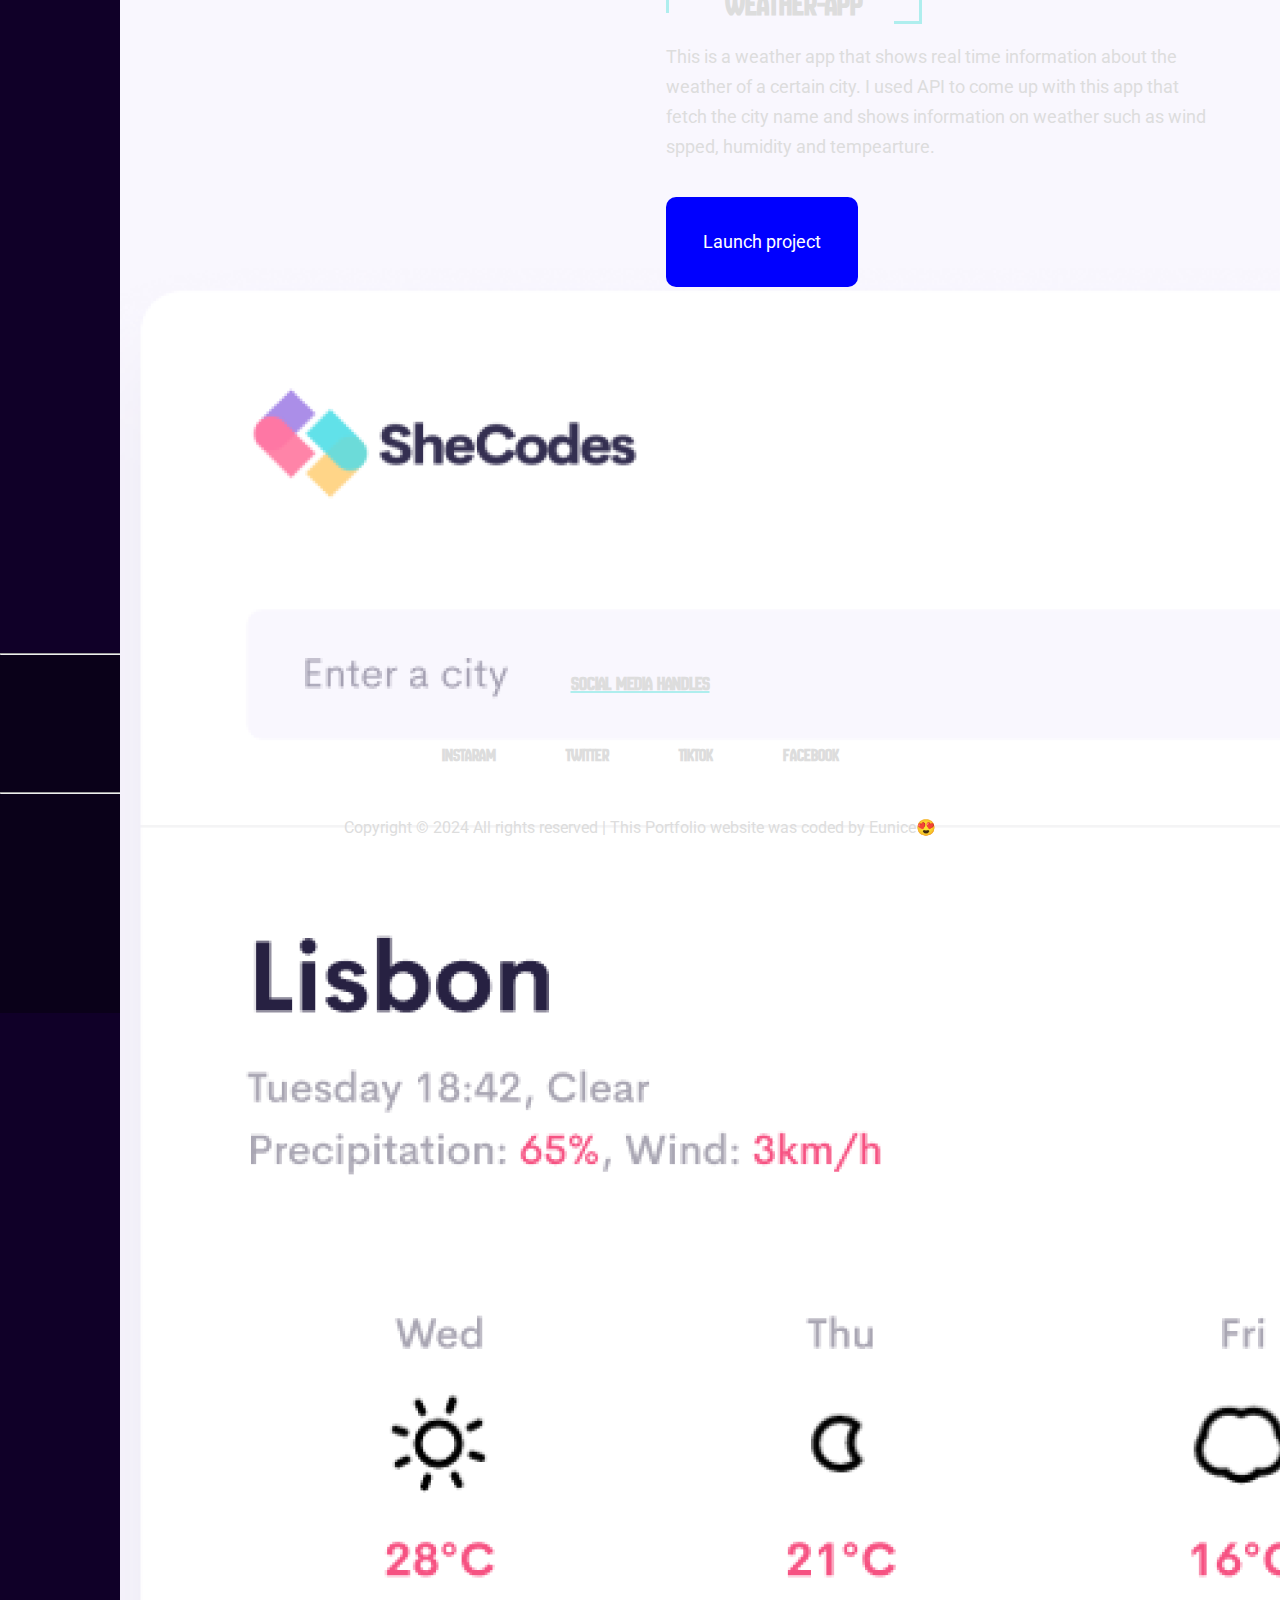
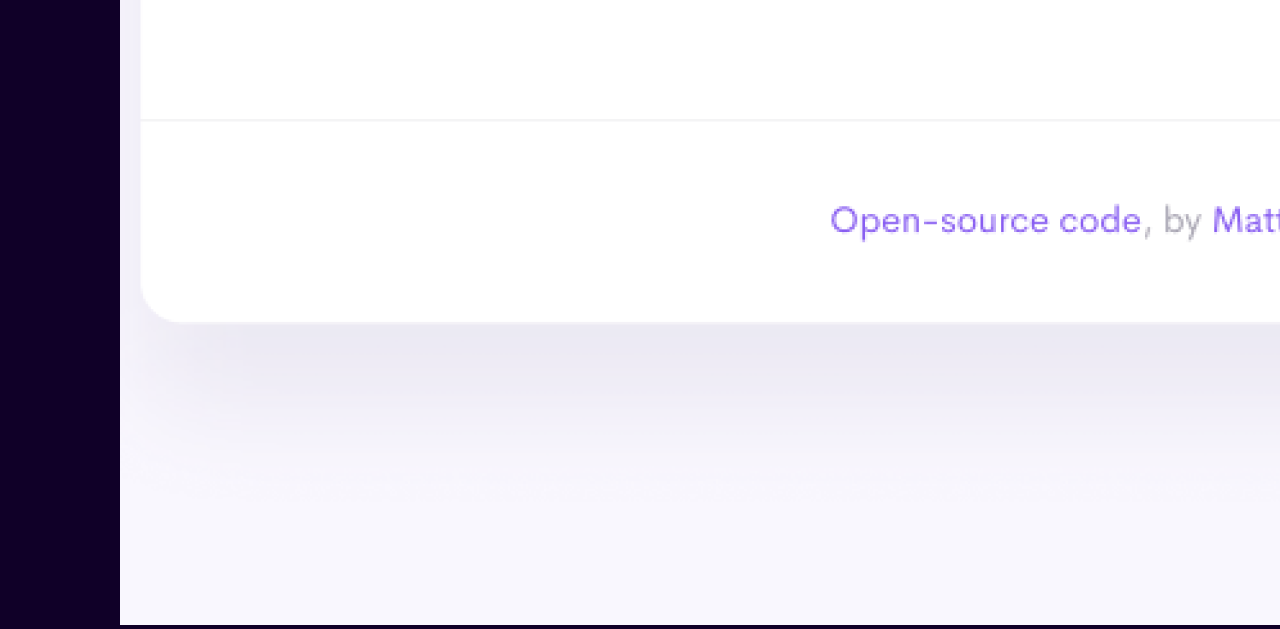
<file: projects.html>
<!DOCTYPE html>
<html lang="en">
  <head>
    <meta charset="UTF-8" />
    <meta name="viewport" content="width=device-width, initial-scale=1.0" />
    <meta
      name="description"
      content="This is my protfolio for website development. I am based in kenya and i am majoring in Frontend developent."
    />
    <title>Eunice's Portfolio-Based-In-Kenya</title>
    <link rel="stylesheet" href="src/styles.css" />
    <link
      href="https://cdn.jsdelivr.net/npm/bootstrap@5.0.2/dist/css/bootstrap.min.css"
      rel="stylesheet"
      integrity="sha384-EVSTQN3/azprG1Anm3QDgpJLIm9Nao0Yz1ztcQTwFspd3yD65VohhpuuCOmLASjC"
      crossorigin="anonymous"
    />
    <script
      src="https://cdn.jsdelivr.net/npm/bootstrap@5.0.2/dist/js/bootstrap.bundle.min.js"
      integrity="sha384-MrcW6ZMFYlzcLA8Nl+NtUVF0sA7MsXsP1UyJoMp4YLEuNSfAP+JcXn/tWtIaxVXM"
      crossorigin="anonymous"
    ></script>
    <link rel="preconnect" href="https://fonts.googleapis.com" />
    <link rel="preconnect" href="https://fonts.gstatic.com" crossorigin />
    <link
      href="https://fonts.googleapis.com/css2?family=Poppins:ital,wght@0,100;0,200;0,300;0,400;0,500;0,600;0,700;0,800;0,900;1,100;1,200;1,300;1,400;1,500;1,600;1,700;1,800;1,900&display=swap"
      rel="stylesheet"
    />
    <link rel="preconnect" href="https://fonts.googleapis.com" />
    <link rel="preconnect" href="https://fonts.gstatic.com" crossorigin />
    <link
      href="https://fonts.googleapis.com/css2?family=Playfair+Display:ital,wght@0,400..900;1,400..900&family=Poppins:ital,wght@0,100;0,200;0,300;0,400;0,500;0,600;0,700;0,800;0,900;1,100;1,200;1,300;1,400;1,500;1,600;1,700;1,800;1,900&display=swap"
      rel="stylesheet"
    />
    <link
      rel="stylesheet"
      href="https://cdnjs.cloudflare.com/ajax/libs/font-awesome/6.5.2/css/all.min.css"
      integrity="sha512-SnH5WK+bZxgPHs44uWIX+LLJAJ9/2PkPKZ5QiAj6Ta86w+fsb2TkcmfRyVX3pBnMFcV7oQPJkl9QevSCWr3W6A=="
      crossorigin="anonymous"
      referrerpolicy="no-referrer"
    />
    <link rel="preconnect" href="https://fonts.googleapis.com" />
    <link rel="preconnect" href="https://fonts.gstatic.com" crossorigin />
    <link
      href="https://fonts.googleapis.com/css2?family=New+Amsterdam&family=Roboto:ital,wght@0,100;0,300;0,400;0,500;0,700;0,900;1,100;1,300;1,400;1,500;1,700;1,900&display=swap"
      rel="stylesheet"
    />
  </head>
  <body>
    <!--Navbar Section-->
    <nav class="navbar navbar-expand-lg navbar-light bg-light">
      <div class="container-fluid">
        <a class="navbar-brand" href="#"
          ><img src="images/logo2.png" class="logo" alt="logo" />
        </a>
        <button
          class="navbar-toggler"
          type="button"
          data-bs-toggle="collapse"
          data-bs-target="#navbarNav"
          aria-controls="navbarNav"
          aria-expanded="false"
          aria-label="Toggle navigation"
        >
          <span class="navbar-toggler-icon"></span>
        </button>
        <div class="collapse navbar-collapse" id="navbarNav">
          <ul class="navbar-nav">
            <li class="nav-item">
              <a class="nav-link active" aria-current="page" href="index.html"
                >Home</a
              >
            </li>
            <li class="nav-item">
              <a class="nav-link" href="about.html">About</a>
            </li>
            <li class="nav-item">
              <a class="nav-link" href="services.html">Services</a>
            </li>
            <li class="nav-item">
              <a class="nav-link" href="projects.html">Projects</a>
            </li>
            <li class="nav-item">
              <a class="nav-link" href="contact.html">Contact</a>
            </li>
          </ul>
        </div>
      </div>
    </nav>
    <!--Hero Section-->
    <div class="hero">
      <h1>My Projects!</h1>
      <div class="links">
        <a href="index.html">Home</a> /
        <a href="projects.html">Projects</a>
      </div>
    </div>
    <div class="projects">
      <!--Projects Section-->
      <div class="my-projects">
        <h2>See my projects below!</h2>
        <p>
          I have been working on several projects using different languages.
        </p>
        <div class="images">
          <div class="role-model">
            <div class="image">
              <img
                src="images/role-model.png"
                class="img-fluid"
                alt="role-model"
              />
            </div>
            <div class="contents">
              <h1>Role-Model</h1>
              <p>
                This website is about a woman who is my role model. I choose
                Oprah Winfrey as me topic. The website features her various
                professions. She is known as the first black-woman millionaire
                in America. She is populary known for her show 'The Oprah Show'.
              </p>
              <a href="https://w-role-model.vercel.app/" target="_blank"
                >Launch project</a
              >
            </div>
          </div>
          <div class="accessory-web">
            <div class="image">
              <img
                src="images/accessory.png"
                class="img-fluid"
                alt="accessory-website"
              />
            </div>
            <div class="contents">
              <h1>Accessory-App</h1>
              <p>
                This website is a landing page on my must have jewellary. It
                features the jewellary which i cannot leave the hosue without.
                It shows its quality and also a personal story which makes me
                relate to it in my daily life. My must have Accessory is a
                Necklace.
              </p>
              <a href="https://accessory-website.vercel.app/" target="_blank"
                >Launch project</a
              >
            </div>
          </div>
          <div class="decorations-app">
            <div class="image">
              <img src="images/decor.png" class="img-fluid" alt="" />
            </div>
            <div class="contents">
              <h1>Decor-app</h1>
              <p>
                This website is a frontend part of an online store that sells
                various decorations such as weddings, anniversaries,
                graduations, dowries, birthdays and baby showers. It has
                everything one needs for a party with the backend bit not yet
                incorporated.
              </p>
              <a href="https://tropika-master.vercel.app/" target="_blank"
                >Launch project</a
              >
            </div>
          </div>
          <div class="weather-web">
            <div class="image">
              <img src="images/weather.png" class="img-fluid" alt="" />
            </div>
            <div class="contents">
              <h1>Weather-App</h1>
              <p>
                This is a weather app that shows real time information about the
                weather of a certain city. I used API to come up with this app
                that fetch the city name and shows information on weather such
                as wind spped, humidity and tempearture.
              </p>
              <a href="https://weather-app-teal-xi.vercel.app/" target="_blank"
                >Launch project</a
              >
            </div>
          </div>
        </div>
      </div>
    </div>
    <!--Footer Section-->
    <footer>
      <hr />
      <h2>Social Media Handles</h2>
      <div class="social-links">
        <div class="youtube">
          <h3>Instaram</h3>
          <a href="https://www.instagram.com/yunah_kui/"
            ><i class="fa-brands fa-instagram"></i
          ></a>
        </div>
        <div class="twitter">
          <h3>Twitter</h3>
          <a href="https://x.com/Yunah_kui"
            ><i class="fa-brands fa-x-twitter"></i
          ></a>
        </div>
        <div class="tiktok">
          <h3>Tiktok</h3>
          <a href="https://www.tiktok.com/@eunice_kui"
            ><i class="fa-brands fa-tiktok"></i
          ></a>
        </div>
        <div class="facebook">
          <h3>Facebook</h3>
          <a href="https://www.facebook.com/profile.php?id=100070669671782"
            ><i class="fa-brands fa-facebook"></i
          ></a>
        </div>
      </div>
      <hr />
      <p>
        Copyright © 2024 All rights reserved | This Portfolio website was coded
        by Eunice😍
      </p>
    </footer>
  </body>
</html>
</file>
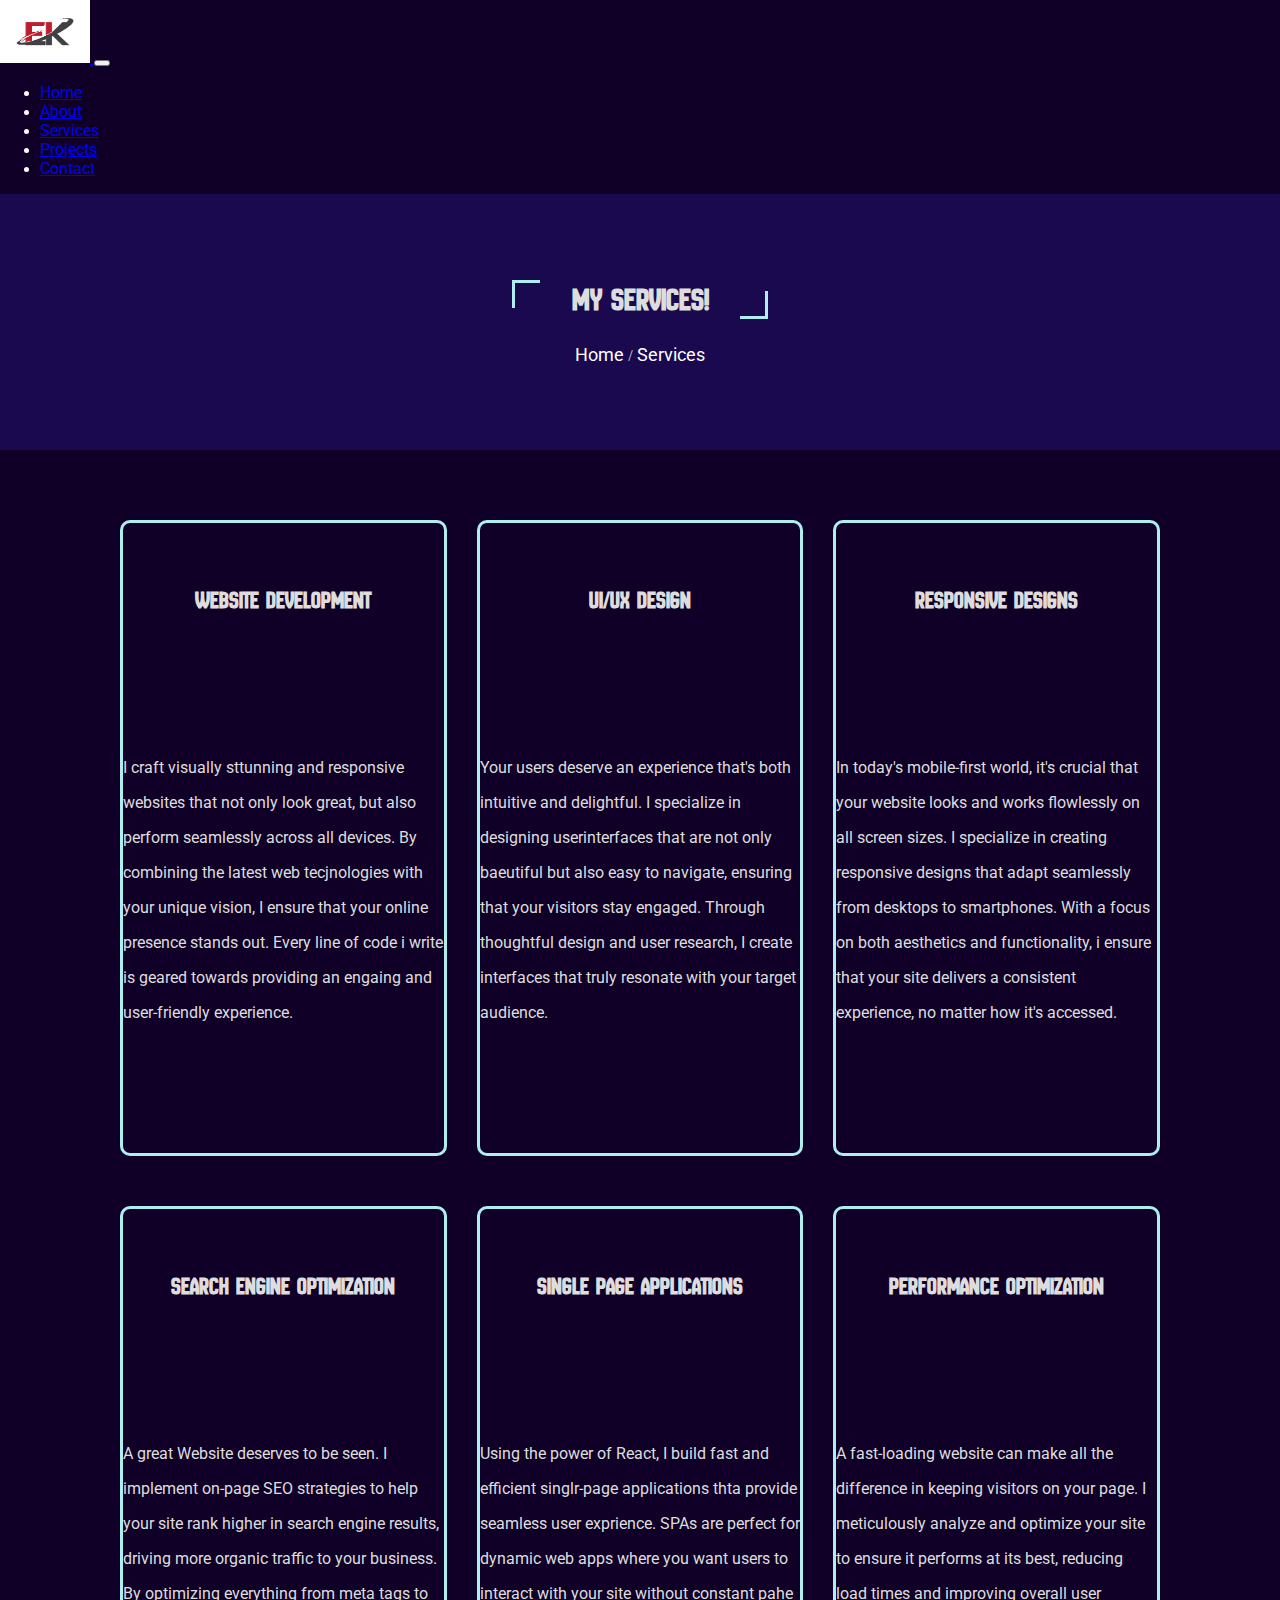
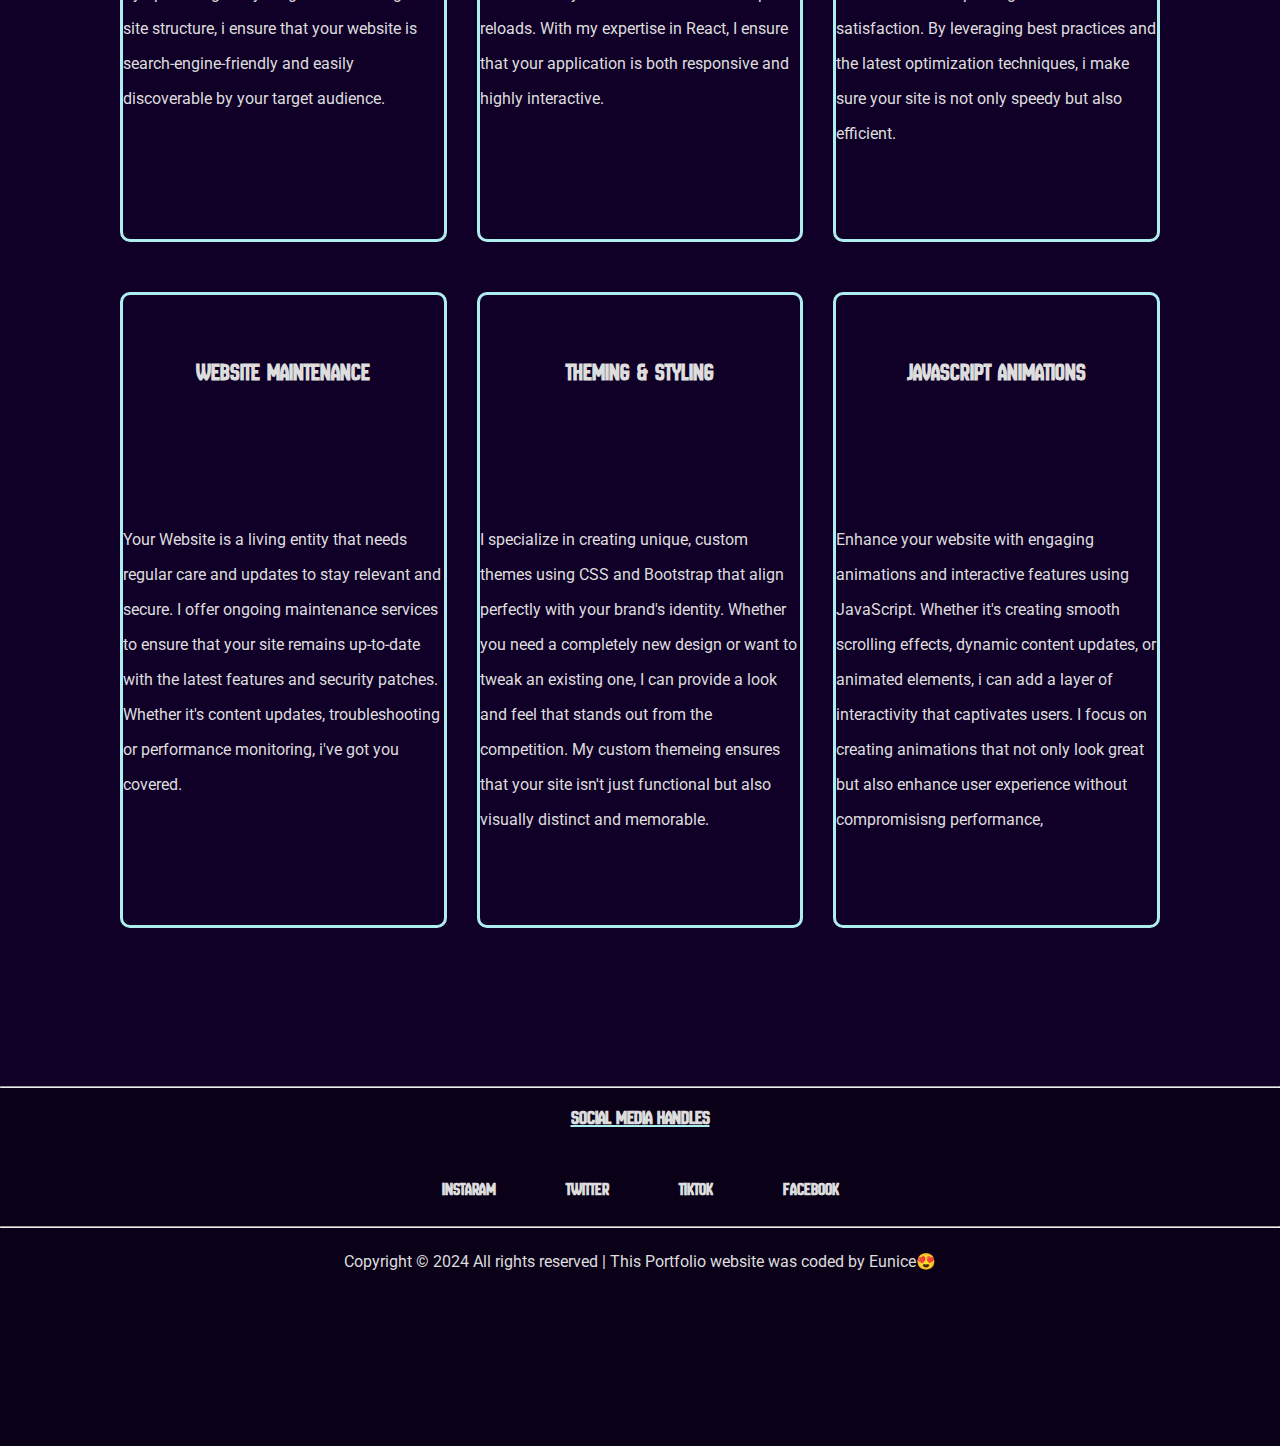
<file: services.html>
<!DOCTYPE html>
<html lang="en">
  <head>
    <meta charset="UTF-8" />
    <meta name="viewport" content="width=device-width, initial-scale=1.0" />
    <meta
      name="description"
      content="This is my protfolio for website development. I am based in kenya and i am majoring in Frontend developent."
    />
    <title>Eunice's Portfolio-Based-In-Kenya</title>
    <link rel="stylesheet" href="src/styles.css" />
    <link
      href="https://cdn.jsdelivr.net/npm/bootstrap@5.0.2/dist/css/bootstrap.min.css"
      rel="stylesheet"
      integrity="sha384-EVSTQN3/azprG1Anm3QDgpJLIm9Nao0Yz1ztcQTwFspd3yD65VohhpuuCOmLASjC"
      crossorigin="anonymous"
    />
    <script
      src="https://cdn.jsdelivr.net/npm/bootstrap@5.0.2/dist/js/bootstrap.bundle.min.js"
      integrity="sha384-MrcW6ZMFYlzcLA8Nl+NtUVF0sA7MsXsP1UyJoMp4YLEuNSfAP+JcXn/tWtIaxVXM"
      crossorigin="anonymous"
    ></script>
    <link rel="preconnect" href="https://fonts.googleapis.com" />
    <link rel="preconnect" href="https://fonts.gstatic.com" crossorigin />
    <link
      href="https://fonts.googleapis.com/css2?family=Poppins:ital,wght@0,100;0,200;0,300;0,400;0,500;0,600;0,700;0,800;0,900;1,100;1,200;1,300;1,400;1,500;1,600;1,700;1,800;1,900&display=swap"
      rel="stylesheet"
    />
    <link rel="preconnect" href="https://fonts.googleapis.com" />
    <link rel="preconnect" href="https://fonts.gstatic.com" crossorigin />
    <link
      href="https://fonts.googleapis.com/css2?family=Playfair+Display:ital,wght@0,400..900;1,400..900&family=Poppins:ital,wght@0,100;0,200;0,300;0,400;0,500;0,600;0,700;0,800;0,900;1,100;1,200;1,300;1,400;1,500;1,600;1,700;1,800;1,900&display=swap"
      rel="stylesheet"
    />
    <link
      rel="stylesheet"
      href="https://cdnjs.cloudflare.com/ajax/libs/font-awesome/6.5.2/css/all.min.css"
      integrity="sha512-SnH5WK+bZxgPHs44uWIX+LLJAJ9/2PkPKZ5QiAj6Ta86w+fsb2TkcmfRyVX3pBnMFcV7oQPJkl9QevSCWr3W6A=="
      crossorigin="anonymous"
      referrerpolicy="no-referrer"
    />
    <link rel="preconnect" href="https://fonts.googleapis.com" />
    <link rel="preconnect" href="https://fonts.gstatic.com" crossorigin />
    <link
      href="https://fonts.googleapis.com/css2?family=New+Amsterdam&family=Roboto:ital,wght@0,100;0,300;0,400;0,500;0,700;0,900;1,100;1,300;1,400;1,500;1,700;1,900&display=swap"
      rel="stylesheet"
    />
  </head>
  <body>
    <!--Navbar Section-->
    <nav class="navbar navbar-expand-lg navbar-light bg-light">
      <div class="container-fluid">
        <a class="navbar-brand" href="#"
          ><img src="images/logo2.png" class="logo" alt="logo" />
        </a>
        <button
          class="navbar-toggler"
          type="button"
          data-bs-toggle="collapse"
          data-bs-target="#navbarNav"
          aria-controls="navbarNav"
          aria-expanded="false"
          aria-label="Toggle navigation"
        >
          <span class="navbar-toggler-icon"></span>
        </button>
        <div class="collapse navbar-collapse" id="navbarNav">
          <ul class="navbar-nav">
            <li class="nav-item">
              <a class="nav-link active" aria-current="page" href="index.html"
                >Home</a
              >
            </li>
            <li class="nav-item">
              <a class="nav-link" href="about.html">About</a>
            </li>
            <li class="nav-item">
              <a class="nav-link" href="services.html">Services</a>
            </li>
            <li class="nav-item">
              <a class="nav-link" href="projects.html">Projects</a>
            </li>
            <li class="nav-item">
              <a class="nav-link" href="contact.html">Contact</a>
            </li>
          </ul>
        </div>
      </div>
    </nav>
    <!--Hero Section-->
    <div class="hero">
      <h1>My Services!</h1>
      <div class="links">
        <a href="index.html">Home</a> /
        <a href="projects.html">Services</a>
      </div>
    </div>
    <!--Services Section-->
    <section class="services">
      <div class="web-dev">
        <h2>Website Development</h2>
        <p>
          I craft visually sttunning and responsive websites that not only look
          great, but also perform seamlessly across all devices. By combining
          the latest web tecjnologies with your unique vision, I ensure that
          your online presence stands out. Every line of code i write is geared
          towards providing an engaing and user-friendly experience.
        </p>
      </div>
      <div class="user-friendly">
        <h2>UI/UX design</h2>
        <p>
          Your users deserve an experience that's both intuitive and delightful.
          I specialize in designing userinterfaces that are not only baeutiful
          but also easy to navigate, ensuring that your visitors stay engaged.
          Through thoughtful design and user research, I create interfaces that
          truly resonate with your target audience.
        </p>
      </div>
      <div class="responsiveness">
        <h2>Responsive designs</h2>
        <p>
          In today's mobile-first world, it's crucial that your website looks
          and works flowlessly on all screen sizes. I specialize in creating
          responsive designs that adapt seamlessly from desktops to smartphones.
          With a focus on both aesthetics and functionality, i ensure that your
          site delivers a consistent experience, no matter how it's accessed.
        </p>
      </div>
      <div class="seo">
        <h2>Search Engine Optimization</h2>
        <p>
          A great Website deserves to be seen. I implement on-page SEO
          strategies to help your site rank higher in search engine results,
          driving more organic traffic to your business. By optimizing
          everything from meta tags to site structure, i ensure that your
          website is search-engine-friendly and easily discoverable by your
          target audience.
        </p>
      </div>
      <div class="single-page-apps">
        <h2>Single Page Applications</h2>
        <p>
          Using the power of React, I build fast and efficient singlr-page
          applications thta provide seamless user exprience. SPAs are perfect
          for dynamic web apps where you want users to interact with your site
          without constant pahe reloads. With my expertise in React, I ensure
          that your application is both responsive and highly interactive.
        </p>
      </div>
      <div class="optimization">
        <h2>Performance Optimization</h2>
        <p>
          A fast-loading website can make all the difference in keeping visitors
          on your page. I meticulously analyze and optimize your site to ensure
          it performs at its best, reducing load times and improving overall
          user satisfaction. By leveraging best practices and the latest
          optimization techniques, i make sure your site is not only speedy but
          also efficient.
        </p>
      </div>
      <div class="maintenance">
        <h2>Website Maintenance</h2>
        <p>
          Your Website is a living entity that needs regular care and updates to
          stay relevant and secure. I offer ongoing maintenance services to
          ensure that your site remains up-to-date with the latest features and
          security patches. Whether it's content updates, troubleshooting or
          performance monitoring, i've got you covered.
        </p>
      </div>
      <div class="theming">
        <h2>Theming & Styling</h2>
        <p>
          I specialize in creating unique, custom themes using CSS and Bootstrap
          that align perfectly with your brand's identity. Whether you need a
          completely new design or want to tweak an existing one, I can provide
          a look and feel that stands out from the competition. My custom
          themeing ensures that your site isn't just functional but also
          visually distinct and memorable.
        </p>
      </div>
      <div class="animations">
        <h2>Javascript Animations</h2>
        <p>
          Enhance your website with engaging animations and interactive features
          using JavaScript. Whether it's creating smooth scrolling effects,
          dynamic content updates, or animated elements, i can add a layer of
          interactivity that captivates users. I focus on creating animations
          that not only look great but also enhance user experience without
          compromisisng performance,
        </p>
      </div>
    </section>
    <!--Footer Section-->
    <footer>
      <hr />
      <h2>Social Media Handles</h2>
      <div class="social-links">
        <div class="youtube">
          <h3>Instaram</h3>
          <a href="https://www.instagram.com/yunah_kui/"
            ><i class="fa-brands fa-instagram"></i
          ></a>
        </div>
        <div class="twitter">
          <h3>Twitter</h3>
          <a href="https://x.com/Yunah_kui"
            ><i class="fa-brands fa-x-twitter"></i
          ></a>
        </div>
        <div class="tiktok">
          <h3>Tiktok</h3>
          <a href="https://www.tiktok.com/@eunice_kui"
            ><i class="fa-brands fa-tiktok"></i
          ></a>
        </div>
        <div class="facebook">
          <h3>Facebook</h3>
          <a href="https://www.facebook.com/profile.php?id=100070669671782"
            ><i class="fa-brands fa-facebook"></i
          ></a>
        </div>
      </div>
      <hr />
      <p>
        Copyright © 2024 All rights reserved | This Portfolio website was coded
        by Eunice😍
      </p>
    </footer>
  </body>
</html>
</file>
<file: src/styles.css>
body {
  margin: 0;
  background-color: #100028;
  color: white;
}
:root {
  --primary-color: blue;
  --secondary-color: #afeeee;
  --default-color: #100028;
  --hero-color: #1a094f;
}
h1,
h2,
h3,
h4,
h5 {
  font-family: "New Amsterdam", sans-serif;
  font-weight: 900;
  font-style: normal;
}
p,
a {
  font-family: "Roboto", sans-serif;
  font-weight: 400;
  font-style: normal;
}
p {
  line-height: 35px;
}

.logo {
  width: 7vw;
  height: 7vh;
}
h1 {
  position: relative;
  margin: 0;
  width: 20vw;
  text-align: center;
}
h1:before,
h1:after {
  content: "";
  position: absolute;
  border: 3px solid var(--secondary-color);
}
h1:before {
  top: 0;
  left: 0;
  width: 25px;
  height: 25px;
  border-right: none;
  border-bottom: none;
}
h1:after {
  bottom: 0;
  right: 0;
  width: 25px;
  height: 25px;
  border-left: none;
  border-top: none;
}
.hero {
  display: flex;
  flex-direction: column;
  align-items: center;
  justify-content: center;
  width: 100vw;
  height: 20vw;
  background-color: var(--hero-color);
  color: #ddd;
}
.hero .container {
  text-align: center;
}
.hero .container .contents {
  display: flex;
  justify-content: space-between;
  align-items: center;
  width: 40vw;
}
.hero h1 {
  margin-bottom: 25px;
}
.hero .links a {
  color: #fff;
  text-decoration: none;
  font-size: 18px;
  gap: 20px;
}
/*HOMEPAGE*/
main {
  background-color: var(--default-color);
  color: #ddd;
}
.primary-btn {
  display: inline-block;
  font-size: 15px;
  font-family: "Play", sans-serif;
  font-weight: 700;
  padding: 14px 32px 12px;
  color: #ffffff;
  text-transform: uppercase;
  letter-spacing: 2px;
  position: relative;
  z-index: 1;
  text-decoration: none;
}
.primary-btn:hover:before {
  height: 100%;
  width: 100%;
  color: #ddd;
}
.primary-btn:hover:after {
  height: 100%;
  width: 100%;
  color: #ddd;
}
.primary-btn:before {
  position: absolute;
  left: 0;
  top: 0;
  height: 30px;
  width: 30px;
  border-left: 2px solid #00bfe7;
  border-top: 2px solid #00bfe7;
  content: "";
  z-index: -1;
  -webkit-transition: all, 0.7s;
  -o-transition: all, 0.7s;
  transition: all, 0.7s;
}
.primary-btn:after {
  position: absolute;
  right: 0;
  bottom: 0;
  height: 30px;
  width: 30px;
  border-right: 2px solid #00bfe7;
  border-bottom: 2px solid #00bfe7;
  content: "";
  z-index: -1;
  -webkit-transition: all, 0.7s;
  -o-transition: all, 0.7s;
  transition: all, 0.7s;
}
main .about {
  height: 130vh;
}
main .languages {
  height: 100vh;
}
main .services {
  background-color: black;
  height: 180vh;
}
.title {
  padding: 0;
  height: 20vh;
}
.title h2 {
  font-weight: 900;
  height: 6vh;
}
.title h3 {
  text-decoration: underline;
  text-decoration-color: #00bfe7;
  padding-left: 30px;
  font-size: 30px;
}
main .my-projects {
  height: 150vh;
}
main .contacts {
  background-color: black;
}
/*media queries*/
@media (max-width:1160px) {
  main .services {
    height: 170vh;
  }
  main .projects .my-projects .role-model {
    height: 60vh;
  }
  main .projects .my-projects .accessory-web {
    height: 60vh;
  }
  main .projects .my-projects .accessory-web .contents h1 {
    width: 80%;
  }
}
@media (max-width: 1100px) {
  main .projects .my-projects {
    height: 250vh;
  }
  main .projects .my-projects .role-model {
    height: 110vh;
  }
  main .projects .my-projects .accessory-web {
    height: 110vh;
  }
   main .projects .my-projects .accessory-web .contents h1 {
    width: 50%;
   }
}
@media (max-width: 995px) {
  main .services {
    height: 200vh;
  }
}
@media (max-width: 880px) {
  main .services {
    height: 230vh;
  }
  main .services .web-dev {
    height: 60vh;
  }
  main .services .user-friendly {
    height: 60vh;
  }
  main .services .responsiveness {
    height: 65vh;
  }
  main .services .seo {
    height: 65vh;
  }
  main .services .single-page-apps {
    height: 65vh;
  }
  main .services .optimization {
    height: 65vh;
  }
}
@media (max-width: 750px) {
  main .services {
    display: flex;
    flex-direction: column;
    height: 400vh;
  }
}
@media (max-width: 400px) {
  main .about .languages {
    display: flex;
    flex-direction: column;
  }
}
/*ABOUT PAGE*/
.about {
  padding: 70px 120px 150px; background-color: var(--default-color);
  color: #ddd;
}
.about .container {
  display: flex;
  justify-content: space-around;
  height: 100vh;
}
.about .container .contents {
  width: 50%;
}
.about .container img {
  border-radius: 10px;
  height: 80vh;
}
.about .container .contents p {
  margin-bottom: 30px;
  font-size: 18px;
  line-height: 30px;
}
.about .container .btn-read {
  background-color: var(--primary-color);
  display: flex;
  align-items: center;
  justify-content: center;
  text-align: center;
  width: 15vw;
  height: 10vh;
  cursor: pointer;
  border-radius: 10px;
  font-size: 18px;
}
.about .container .btn-read:hover {
  background-color: var(--secondary-color);
  color: black;
}
.about .languages h1 {
  margin-bottom: 100px;
}
.about .languages .container {
  display: grid;
  grid-template-columns: repeat(2, 1fr);
  grid-template-rows: repeat(3, 1fr);
  gap: 40px;
}
.about .languages .container p {
  width: 90px;
  height: 90px;
  border: 5px solid var(--secondary-color);
  display: flex;
  align-items: center;
  justify-content: center;
  text-align: center;
  margin: 0;
  transform: rotate(45deg);
  transition: transform 0.6s ease;
  margin-bottom: 20px;
  cursor: pointer;
}
.about .languages .container p:hover {
  transform: rotate(360deg);
}
.progress-bar {
  background-color: #ddd;
  border-radius: 25px;
  overflow: hidden;
  height: 20px;
  width: 30vw;
}
.progress {
  background-color: green;
  height: 100%;
  width: 0%;
  transition: width 2s ease-in-out;
}
.percent {
  padding-left: 325px;
}
/*MEDIA  QUERIES*/
@media (max-width: 1000px) {
  .about {
    height: 330vh;
  }
  .about .container {
    display: flex;
    flex-direction: column;
    height: 190vh;
    justify-content: center;
    gap: 40px;
  }
  .about .container .contents {
    width: 100%;
    height: 60vh;
  }
  .about .container .btn-read {
    width: 40%;
  }
  .about .container img {
    width: 100%;
    height: 90vh;
  }
  .about .languages .container {
    height: 100vh;
  }
  .percent {
    padding: 0;
    text-align: center;
  }
}
@media (max-width: 630px) {
  .about {
    padding: 0;
  }
}
@media (max-width: 400px) {
  .about {
    height: 360vh;
  }
  .about .container {
    height: 165vh;
  }
  .about .container .contents {
    height: 80vh;
  }
  .about .container .contents .btn-read {
    width: 40vw;
  }
  .about .container .contents h1 {
    width: 40%;
  }
  .about .container img {
    height: 60vh;
  }
  .about .languages h1 {
    width: 50%;
  }
  .about .languages .container {
    display: flex;
    flex-direction: column;
    height: 150vh;
    padding-left: 20px;
  }
  .about .languages .container .language-skill {
    display: flex;
    flex-direction: column;
    justify-content: space-around;
    height: 20vh;
  }
  .progress-bar {
    width: 90%;
  }
}
/*SERVICES PAGE*/
.services {
  padding: 70px 120px 150px;
  background-color: var(--default-color);
  color: #ddd;
}
.services {
  display: grid;
  grid-template-columns: repeat(3, 1fr);
  grid-template-rows: repeat(3, 1fr);
  column-gap: 30px;
  row-gap: 50px;
}
.services h1 {
  width: 25vw;
}

.services h2 {
  height: 16vh;
  padding-top: 43px;
  text-align: center;
}
.services .web-dev {
  border: 3px solid var(--secondary-color);
  border-radius: 10px;
  height: 70vh;
}
.services .single-page-apps {
  border: 3px solid var(--secondary-color);
  border-radius: 10px;
  height: 70vh;
}
.services .responsiveness {
  border: 3px solid var(--secondary-color);
  border-radius: 10px;
  height: 70vh;
}
.services .seo {
  border: 3px solid var(--secondary-color);
  border-radius: 10px;
  height: 70vh;
}
.services .user-friendly {
  border: 3px solid var(--secondary-color);
  border-radius: 10px;
  height: 70vh;
}
.services .maintenance {
  border: 3px solid var(--secondary-color);
  border-radius: 10px;
  height: 70vh;
}
.services .optimization {
  border: 3px solid var(--secondary-color);
  border-radius: 10px;
  height: 70vh;
}
.services .theming {
  border: 3px solid var(--secondary-color);
  border-radius: 10px;
  height: 70vh;
}
.services .animations {
  border: 3px solid var(--secondary-color);
  border-radius: 10px;
  height: 70vh;
}
/*media queries*/
@media (max-width: 1000px) {
  .services {
    display: grid;
    grid-template-columns: repeat(2, 1fr);
    grid-template-rows: repeat(4, 1fr);
  }
  .services h2 {
    height: 9vh;
  }
  .services .web-dev {
    height: 50vh;
  }
  .services .single-page-apps {
    height: 50vh;
  }
  .services .responsiveness {
    height: 50vh;
  }
  .services .seo {
    height: 50vh;
  }
  .services .user-friendly {
    height: 50vh;
  }
  .services .maintenance {
    height: 50vh;
  }
  .services .optimization {
    height: 50vh;
  }
  .services .theming {
    height: 50vh;
  }
  .services .animations {
    height: 50vh;
  }
}
@media (max-width: 700px) {
  .services {
    display: flex;
    flex-direction: column;
    align-items: center;
    justify-content: center;
  }
  .services .web-dev {
    width: 90%;
    height: 40vh;
  }
  .services .single-page-apps {
    height: 40vh;
    width: 90%;
  }
  .services .responsiveness {
    height: 40vh;
    width: 90%;
  }
  .services .seo {
    height: 40vh;
    width: 90%;
  }
  .services .user-friendly {
    height: 40vh;
    width: 90%;
  }
  .services .maintenance {
    height: 40vh;
    width: 90%;
  }
  .services .optimization {
    height: 45vh;
    width: 90%;
  }
  .services .theming {
    height: 50vh;
    width: 90%;
  }
  .services .animations {
    height: 50vh;
    width: 90%;
  }
}
@media (max-width: 570px) {
  .services {
    padding: 10px 10px 10px 10px;
  }
}
@media (max-width: 480px) {
  .services {
    height: 600vh;
  }
  .services .web-dev {
    height: 55vh;
  }
  .services .single-page-apps {
    height: 55vh;
  }
  .services .responsiveness {
    height: 55vh;
  }
  .services .seo {
    height: 55vh;
  }
  .services .user-friendly {
    height: 55vh;
  }
  .services .maintenance {
    height: 55vh;
  }
  .services .optimization {
    height: 55vh;
  }
  .services .theming {
    height: 60vh;
  }
  .services .animations {
    height: 60vh;
  }
}
/*CONTACT PAGE*/
.hero .contents {
  width: 30vw;
  display: flex;
  justify-content: space-between;
  text-align: center;
  align-items: center;
}
.hero .contents .adress {
  padding-top: 20px;
}
.contacts {
  padding: 90px 120px 120px;
  background-color: var(--default-color);
  color: #fff;
}
.contacts .contents {
  display: flex;
}

.contacts .contents .message {
  display: flex;
  justify-content: space-around;
  flex-direction: column;
  width: 50%;
  height: 70vh;
}
.contacts .contents form {
  display: flex;
  flex-direction: column;
}
.contacts .contents .message input {
  height: 6vh;
  border-radius: 10px;
}
.contacts .contents .message textarea {
  height: 12vh;
  border-radius: 10px;
}
.contacts .contents .message label {
  font-size: 16px;
  padding: 20px 0 10px;
}
.contacts .contents .message .btn-send {
  background-color: var(--primary-color);
  display: flex;
  align-items: center;
  justify-content: center;
  text-align: center;
  width: 13vw;
  height: 10vh;
  cursor: pointer;
  border-radius: 10px;
  font-size: 18px;
  margin-top: 30px;
}
.contacts .contents .message .btn-send:hover {
  background-color: var(--secondary-color);
  color: #0a0119;
}
.contacts .contents .Email {
  padding: 80px;
  gap: 20px;
  display: flex;
  flex-direction: column;
}
.contacts .contents .Email a {
  color: white;
  text-decoration: none;
  font-size: 17px;
}
.contacts .contents .Email h5 {
  font-size: 20px;
  text-decoration: underline;
  text-decoration-color: var(--secondary-color);
}
/*media queries*/
@media (max-width: 1000px) {
  .contacts .contents {
    display: flex;
    flex-direction: column;
    padding-top: 50px;
  }
  .contacts .contents .message {
    height: 80vh;
    width: 70vw;
  }
  .contacts .contents form {
    display: flex;
    flex-direction: column;
    width: 70vw;
    height: 80vh;
  }
  .contacts .contents .message .btn-send {
    width: 70vw;
    margin: 0 auto;
  }
  .contacts .contents .message form input {
    width: 70vw;
  }
  .contacts .contents .message form textarea {
    width: 70vw;
  }
  .contacts .contents .message form label {
    padding: 30px 0 10px;
    text-align: center;
  }
  .contacts .contents .Email {
    gap: 70px;
  }
}
@media (max-width: 900px) {
  .hero {
    height: 25vh;
  }
  .hero h1 {
    width: 50vw;
  }
  .hero .contents {
    width: 60%;
  }
  .hero .contents .adress {
    padding: 0;
  }
  .hero .contents .github,
  .linkldin a {
    width: 10vw;
    height: 10vh;
  }
}
@media (max-width: 600px) {
  .hero {
    height: 30vh;
  }
  .hero .contents {
    width: 100%;
  }
  .contacts {
    width: 100vw;
    padding: 20px 20px 0 0;
  }
  .contacts .contents form {
    width: 100vw;
  }
  .contacts .contents .message .btn-send {
    width: 100%;
  }
  .contacts .contents .message form input {
    width: 95%;
  }
  .contacts .contents .message form textarea {
    width: 95%;
  }
}
@media (max-width: 450px) {
  .hero {
    height: 30vh;
  }
  .hero h1 {
    width: 60%;
  }
  .contacts {
    height: 150vh;
    padding: 0;
  }
  .contacts .contents .message {
    width: 100vw;
    height: 100vh;
  }
  .contacts .contents .message h2 {
    width: 100%;
    text-align: center;
  }
  .contacts .contents .message form {
    height: 60vh;
  }
  .contacts .contents .Email {
    padding: 0;
  }
  .hero .contents .adress {
    padding-top: 10px;
  }
  .hero .contents .github,
  .linkldin a {
    width: 10vw;
    height: 10vh;
  }
}
/*PROJECTS PAGE*/
.projects .my-projects {
  padding: 20px 120px 120px;
  background-color: var(--default-color);
  color: #ddd;
}
.projects .my-projects .role-model {
  display: flex;
  justify-content: space-between;
  width: 105%;
  height: 65vh;
  padding-top: 50px;
}
.projects .my-projects .role-model .contents {
  width: 50%;
  height: 60vh;
}
.projects .my-projects .role-model .image {
  width: 40vw;
  height: 50vh;
}
.projects .my-projects .accessory-web {
  display: flex;
  justify-content: space-between;
  width: 105%;
  height: 55vh;
}
.projects .my-projects .accessory-web .contents {
  width: 50%;
  height: 60vh;
}
.projects .my-projects .accessory-web .image {
  width: 40vw;
  height: 50vh;
}
.projects .my-projects .weather-web {
  display: flex;
  justify-content: space-between;
  width: 105%;
  height: 100vh;
}
.projects .my-projects .weather-web .contents {
  width: 50%;
  height: 60vh;
}
.projects .my-projects .weather-web .image {
  width: 40vw;
  height: 55vh;
}
.projects .my-projects .decorations-app {
  display: flex;
  justify-content: space-between;
  height: 55vh;
  width: 105%;
}
.projects .my-projects .decorations-app .contents {
  width: 50%;
  height: 60vh;
}
.projects .my-projects .decorations-app .image {
  width: 40vw;
  height: 50vh;
}
.projects .my-projects .contents {
  width: 50%;
  margin-bottom: 45px;
}
.projects .my-projects .contents p {
  font-size: 18px;
  line-height: 30px;
  margin-bottom: 35px;
}
.projects .my-projects .contents a {
  background-color: var(--primary-color);
  display: flex;
  align-items: center;
  justify-content: center;
  text-align: center;
  width: 15vw;
  height: 10vh;
  cursor: pointer;
  border-radius: 10px;
  font-size: 18px;
  margin-top: 30px;
  color: #fff;
  text-decoration: none;
}
.projects .my-projects .contents a:hover {
  background-color: var(--secondary-color);
  color: #0a0119;
}
@media (max-width: 1330px) {
  .projects .my-projects .role-model {
    height: 35vh;
  }
  .projects .my-projects .accessory-web {
    height: 35vh;
  }
  .projects .my-projects .decorations-app {
    height: 35vh;
  }
  .projects .my-projects .weather-web {
    height: 60vh;
  }
}
@media (max-width:1100px) {
  .projects .my-projects .role-model {
    display: flex;
    flex-direction: column;
    height: 80vh;
  }
  .projects .my-projects .role-model .contents {
    width: 100%;
    height: 35vh;
  }
  .projects .my-projects .role-model .contents a {
    width: 50%;
  }
  .projects .my-projects .role-model .image {
    width: 100%;
  }
   .projects .my-projects .accessory-web {
    display: flex;
    flex-direction: column;
    height: 80vh;
  }
  .projects .my-projects .accessory-web .contents {
    width: 100%;
    height: 35vh;
  }
  .projects .my-projects .accessory-web .contents a {
    width: 50%;
  }
  .projects .my-projects .accessory-web .image {
    width: 100%;
  }
   .projects .my-projects .decorations-app {
    display: flex;
    flex-direction: column;
    height: 80vh;
  }
  .projects .my-projects .decorations-app .contents {
    width: 100%;
    height: 35vh;
  }
  .projects .my-projects .decorations-app .contents a {
    width: 50%;
  }
  .projects .my-projects .decorations-app .image {
    width: 100%;
  }
  .projects .my-projects .weather-web {
    display: flex;
    flex-direction: column;
    height: 120vh;
    gap: 20px;
  }
  .projects .my-projects .weather-web .contents {
    width: 100%;
    height: 30vh;
  }
  .projects .my-projects .weather-web .contents a {
    width: 50%;
  }
  .projects .my-projects .weather-web .image {
    width: 100%;
  }
}
@media (max-width:720px) {
   .projects .my-projects .role-model {
    height: 90vh;
    padding-bottom: 100px;
  }
  .projects .my-projects h1 {
    width: 60%;
  }
  .projects .my-projects .accessory-web {
    height: 90vh;
    padding-top: 120px;
  }
  .projects .my-projects .decorations-app {
    height: 90vh;
    padding-top: 120px;
  }
  .projects .my-projects .weather-web {
    height: 120vh;
    padding-top: 120px;
  }
}
@media (max-width:500px) {
  .projects .my-projects {
    padding: 20px 10px 20px 10px;
    height: 415vh;
  }
  .projects .my-projects .role-model .image {
    width: 95%;
  }
  .projects .my-projects .accessory-web .image {
    width: 95%;
  }
  .projects .my-projects .decorations-app .image {
    width: 95%;
  }
  .projects .my-projects .weather-web .contents {
    height: 50vh;
  }
  .projects .my-projects .weather-web {
    height: 100vh;
  }
  .projects .my-projects .weather-web  {
    width: 99%;
  }
}
/*FOOTER SECTION*/
footer {
  text-align: center;
  background-color: #0a0119;
  width: 100vw;
  height: 40vh;
  color: #ddd;
}
footer h2 {
  text-decoration: underline;
  text-decoration-color: var(--secondary-color);
  font-size: 20px;
  margin-bottom: 30px;
}
footer h3 {
  font-size: 18px;
}
footer .social-links {
  display: flex;
  justify-content: center;
  align-items: center;
  text-align: center;
  width: 100vw;
  gap: 70px;
}
footer .social-links a {
  border-radius: 20%;
  text-decoration: none;
}
footer p {
  margin-bottom: 50px;
}
@media (max-width: 1000px) {
  
  footer .social-links {
    gap: 50px;
  }
  
}
</file>
